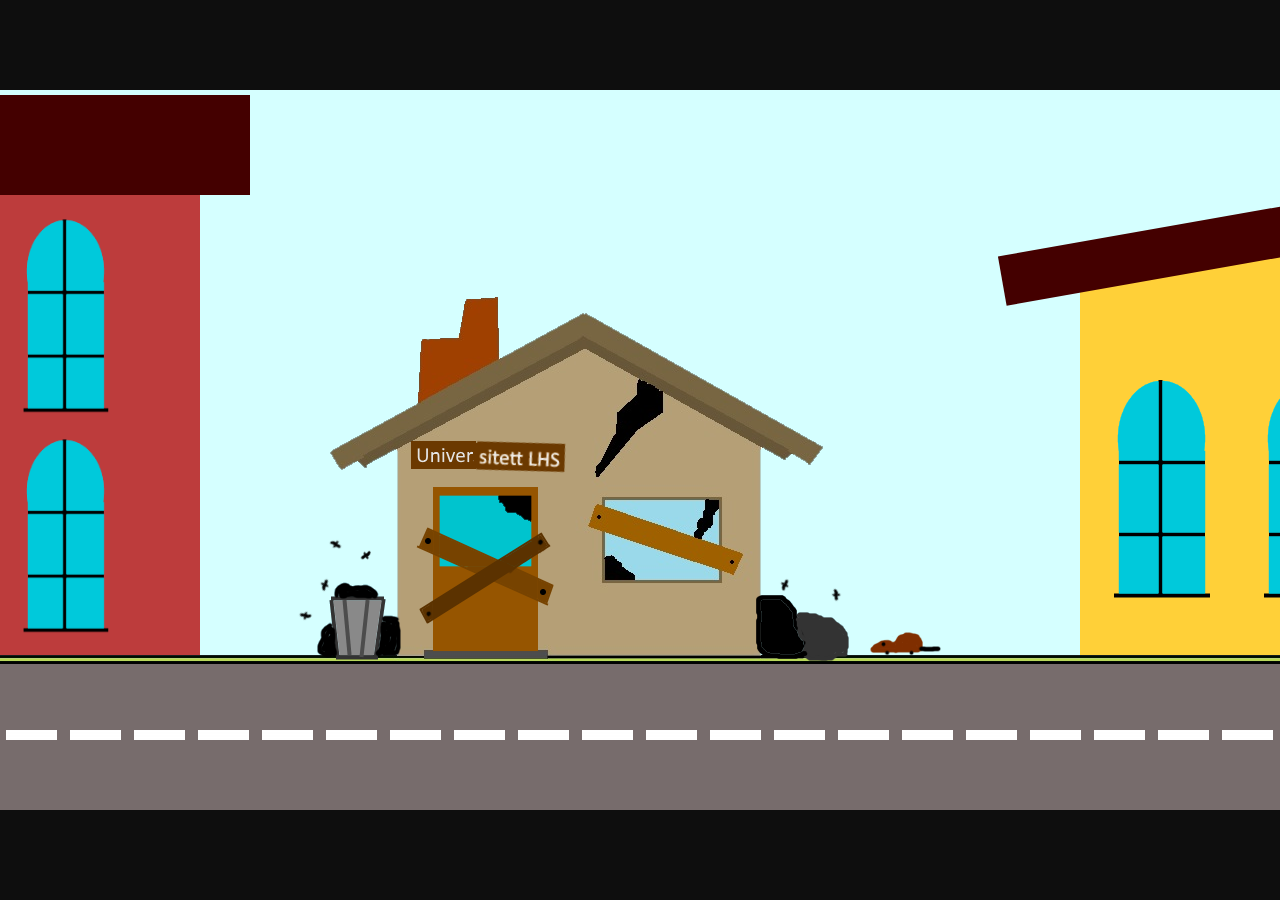
<file: index.html>
<!DOCTYPE html>
<html lang="no">
    <head>
        <title>LHS Universitet Entree</title>
        <meta charset="utf-8">
        <link rel="stylesheet" type="text/css" href="public/stylesheet/felles.css">
        <link rel="stylesheet" type="text/css" href="public/stylesheet/index.css">
    </head>
    <body>
        <main id="mainContainer">
            
            <!-- Container for huset til Jonny -->
            <div>
                <img id="houseJonny" src="public/images/Index/HusJonny.png" alt="houseJonny">
                <img id="signLeft" src="public/images/Index/skylt1.png" alt="signLeft">
                <img id="signRight" src="public/images/Index/skylt2.png" alt="signRight">

                <!-- Animerade divs från murpipen till Jonnys hus -->
                <div class="smokeHouseJonny">
                    <div id="smokeHouseJonny_1"></div>
                    <div id="smokeHouseJonny_2"></div>
                    <div id="smokeHouseJonny_3"></div>
                    <div id="smokeHouseJonny_4"></div>
                    <div id="smokeHouseJonny_5"></div>
                </div>
                
                <!-- Link till neste side: Charter -->
                <a href="Charter.html">
                    <img id="doorJonny" src="public/images/Index/Door.png" alt="doorJonny">
                </a>
                
                <!-- Animerade bilder runt Jonnys hus-->
                <img id="trashSmell_1" src="public/images/Index/smoke.svg" alt="trash smell1">
                <img id="trashSmell_2" src="public/images/Index/smoke.svg" alt="trash smell2">
                <img id="trashSmell_3" src="public/images/Index/smoke.svg" alt="trash smell3">
                <img id="fly_1" src="public/images/Index/Fluga.png" alt="fly1">
                <img id="fly_2" src="public/images/Index/Fluga.png" alt="fly2">
                <img id="fly_3" src="public/images/Index/Fluga.png" alt="fly3">
                <img id="fly_4" src="public/images/Index/Fluga.png" alt="fly4">
                <img id="fly_5" src="public/images/Index/Fluga.png" alt="fly5">
                <img id="fly_6" src="public/images/Index/Fluga.png" alt="fly6">
                <img id="rat_1" src="public/images/Index/Rat.png" alt="rat1">
                <img class="rat2and3" id="rat_2" src="public/images/Index/Rat.png" alt="rat2">
                <img class="rat2and3" id="rat_3" src="public/images/Index/Rat.png" alt="rat3">
            </div>

            <!-- Venster hus i scenen -->
            <div id="houseLeft">
                <div id="houseLeftRoof"></div>
                <img id="houseLeftWindow_1" src="public/images/Index/Fonster.png" alt="windowLeft">
                <img id="houseLeftWindow_2" src="public/images/Index/Fonster.png" alt="windowLeft">
            </div>

            <!-- Høyre hus i scenen -->
            <div id="houseRight">
                <div id="houseRightRoof"></div>
                <img id="houseRightWindow_1" src="public/images/Index/Fonster.png" alt="windowRight1">
                <img id="houseRightWindow_2" src="public/images/Index/Fonster.png" alt="windowRight2">
            </div>
            
            <!-- Vegen i bunn av scenen -->
            <div id="road">
                <div id="roadLine"></div>
            </div>

            <!-- Politi bil container -->
            <div id="copCarContainer">
                    <img id="copCar" src="public/images/Index/PolitiBil.png" alt="copCar">
                    <img id="copCarWheelLeft" src="public/images/Index/PolitiBilHjul.png" alt="wheelLeft">
                    <img id="copCarWheelRight" src="public/images/Index/PolitiBilHjul.png" alt="wheelRight">
            </div>
            
            <!-- Label for snakkebobble till Jonny -->
            <label for="speechBubbleInput_1">
                <!-- Bilde av Jonny -->
                <img id="jonny" src="public/images/jonny/jonny.png" alt="jonny">
            </label>
        
            <!-- Snakkebobble till Jonny -->
            <section id="speechBubbleContainer_1">
                <input id="speechBubbleInput_1" name="sectionContainer" type="radio" />
                <section id="speechBubble_1" class="speechBubble bottomLeft hiddenSection">
    
                    <!-- boble 1 -->
                    <input id="bubbleTextInput_11" name="bubbleText_1" type="radio" checked>
                    <section id="bubbleText_11" class="bubbleText">
                        <div>Hei! Mitt navn er Jonny og jeg er rektor på Livets harde skole.</div>
                        <label for="bubbleTextInput_12" class="nextBubble"> >>> </label>
                    </section>
    
                    <!-- boble 2 -->
                    <input id="bubbleTextInput_12" name="bubbleText_1" type="radio">
                    <section id="bubbleText_12" class="bubbleText">
                        <div>Hele min kompetanse stammer fra egne erfaringer og magefølelse.</div>
                        <label for="bubbleTextInput_13" class="nextBubble"> >>> </label>
                    </section>
    
                    <!-- boble 3 -->
                    <input id="bubbleTextInput_13" name="bubbleText_1" type="radio">
                    <section id="bubbleText_13" class="bubbleText">
                        <div>I dag skal jeg guide deg gjennom Livets harde skole.</div>
                        <div>Denne utdanningen er den viktigste du kan ha i livet!</div>
                        <label for="bubbleTextInput_14" class="nextBubble"> >>> </label>
                    </section>
    
                    <!-- boble 4 -->
                    <input id="bubbleTextInput_14" name="bubbleText_1" type="radio">
                    <section id="bubbleText_14" class="bubbleText">
                        <div>Klikk på døra for å starte!</div>
                    </section>
                </section>
            </section>
        </main>
    </body>
</html>
</file>
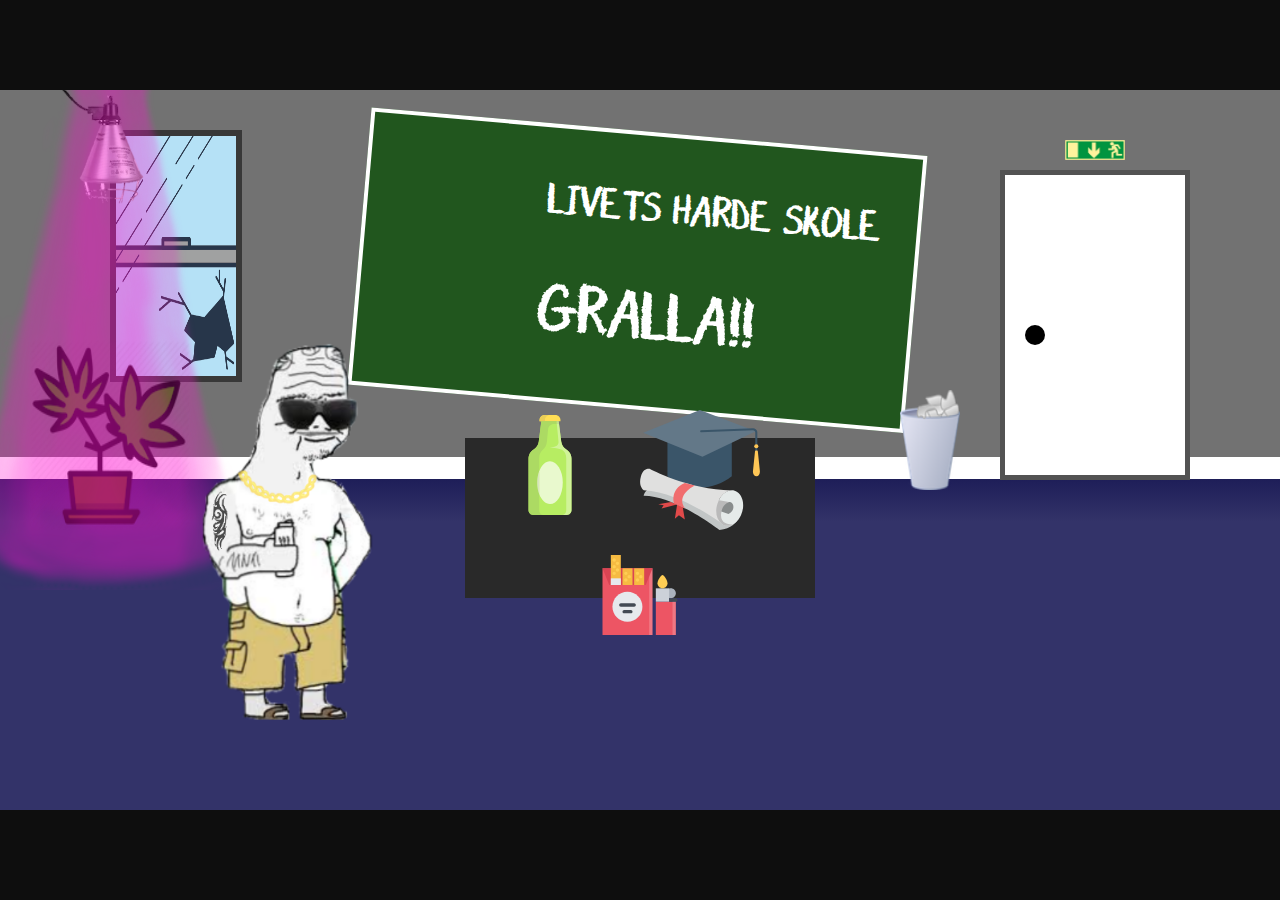
<file: avsluttning.html>
<!DOCTYPE html>
<html lang="no">

<head>
    <title>Avslutningssermoni</title>
    <meta charset="utf-8">

    <!--Linker til noen felles stylesheets vi har-->
    <link rel="stylesheet" type="text/css" href="public/stylesheet/felles.css">
    <link rel="stylesheet" type="text/css" href="public/stylesheet/klasserom.css">
    <link rel="stylesheet" type="text/css" href="public/stylesheet/avslutning.css">
</head>

<body>
    <!-- Hovedkontainer for Avsluttning -->
    <main id="mainContainer">

        <!-- Lampe lys -->
        <div id="weedLight">
            <img id="weedLightImg" src="public/images/avslutning/weedLight.png" alt="weed-light" />
        </div>

        <!-- Tavle -->
        <section id="blackboard">
            <div id="blackboardText">
                <h1>LIVETS HARDE SKOLE</h1>
                <h1 id="grattis">GRALLA!!</h1>
            </div>
        </section>

        <!-- Pult -->
        <section id="desk"></section>

        <!--Dør videre til neste side-->
        <a href="credits.html">
            <div id="doorContainer">
                <div id="door">
                    <div id="doorknob"></div>
                </div>
            </div>
        </a>

        <!-- Bildefiler -->
        <img id="jonny" src="public/images/jonny/jonny.png" alt="Jonny">
        <img id="beer" src="public/images/avslutning/beer.svg" alt="beer">
        <img id="diploma" src="public/images/avslutning/graduation.svg" alt="diploma">
        <img id="cigarette" src="public/images/avslutning/cigarette.svg" alt="cigarette">

        <!-- Animerte Mus -->
        <img id="mouse1" class="mouse" src="public/images/avslutning/mouse.svg" alt="mouse1">
        <img id="mouse2" class="mouse" src="public/images/avslutning/mouse.svg" alt="mouse2">

        <!-- Animerte Stjerner -->
        <img id="star_1" src="public/images/avslutning/Star.png" alt="star1">
        <img id="star_2" src="public/images/avslutning/Star.png" alt="star2">
        <img id="star_3" src="public/images/avslutning/Star.png" alt="star3">
        <img id="star_4" src="public/images/avslutning/Star.png" alt="star4">

        <img id="exit" src="public/images/felles/exit.jpg" alt="exit">
        <img id="window" src="public/images/avslutning/window.png" alt="window">
        <img id="garbage" src="public/images/avslutning/garbage.png" alt="garbage">
        <img id="plant" src="public/images/avslutning/plant.png" alt="plant">
        <img id="lamp" src="public/images/avslutning/lampe.png" alt="lamp">


        <!--Snakkeboblen-->
        <section id="speechBubble_1" class="bottomLeft">
            Gratulerer med bestått eksamen på Livets harde skole!
            <br>
            Kos deg med denne flotte starter-packen.
            <br>
            <br>
            Nå får du komme deg ut i samfunnet og gjøre litt nytte for deg
            <br>
            ved å påpeke hvor dumme og naive alle andre er!
        </section>
    </main>
</body>

</html>
</file>
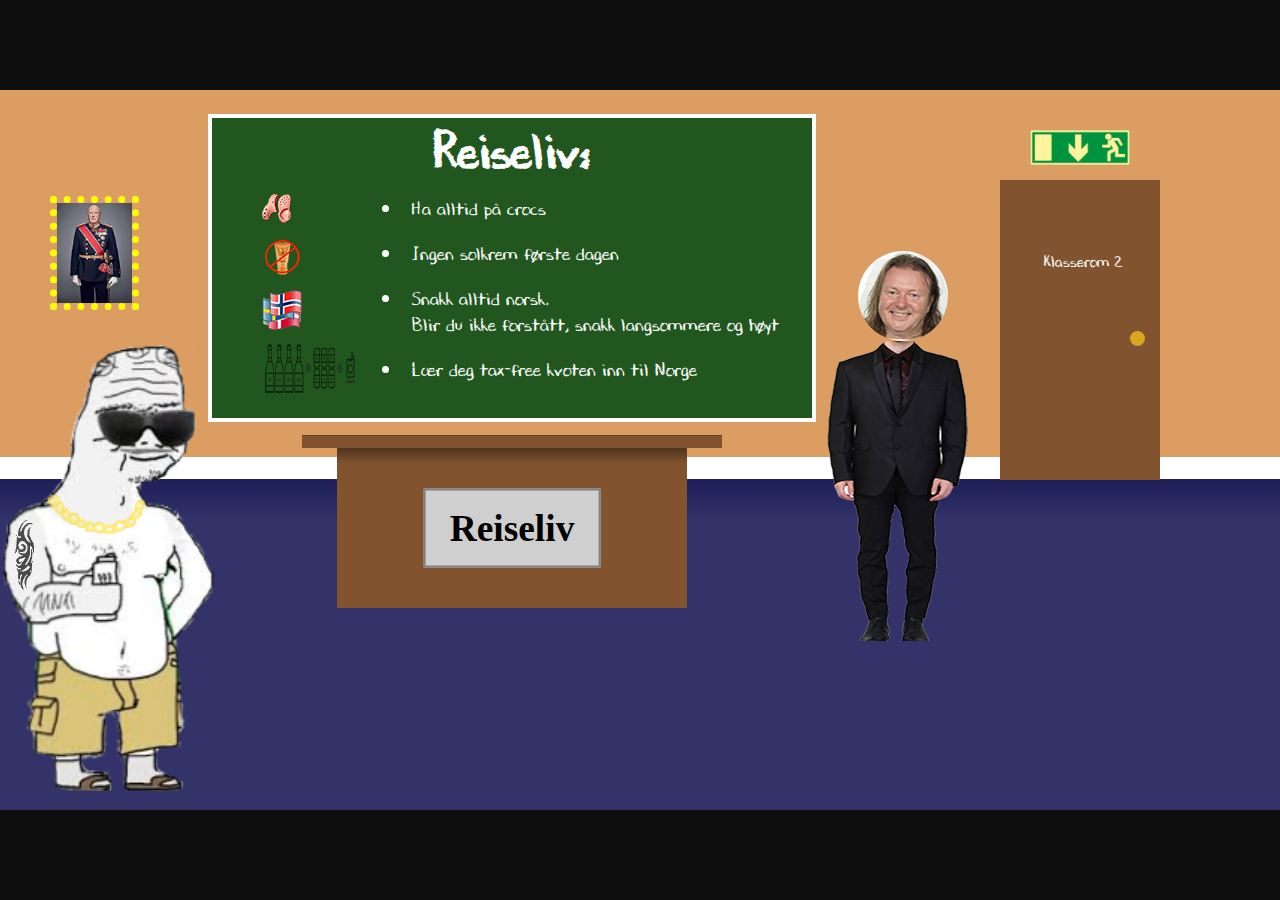
<file: charter.html>
<!DOCTYPE html>
<html lang="no">

<head>
    <title>Lynkurs i charter</title>
    <meta charset="utf-8">
    <link rel="stylesheet" type="text/css" href="public/stylesheet/felles.css">
    <link rel="stylesheet" type="text/css" href="public/stylesheet/klasserom.css">
    <link rel="stylesheet" type="text/css" href="public/stylesheet/charter.css">
</head>

<body>
    <!-- Hovedkontainer for klasserom -->
    <main id="mainContainer">

        <!-- Label for snakkebobble till Jonny -->
        <label for="speechBubble_1Input">
            <!-- Bilde av Jonny -->
            <img id="jonny" src="public/images/jonny/jonny.png" alt="jonny">
        </label>

        <!-- Snakkebobble till Jonny -->
        <input id="speechBubble_1Input" type="radio">
        <div id="speechBubble_1" class="speechBubble topLeft">
            <div>
                I dette faget gir vi deg et lynkurs i charter.<br>
                Vi har vært så heldig å få Svein Østvik som foreleser
            </div>
        </div>

        <!-- Svein -->
        <img id="svein" src="public/images/charter/sveinface.png" alt="svein">
        <img id="bodySvein" src="public/images/charter/sveinbody.png" alt="body-svein">

        <!-- Rotte -->
        <img id="rat_1" src="public/images/Index/Rat.png" alt="rat">

        <!-- Utgangs skilt -->
        <img id="exit" src="public/images/felles/exit.jpg" alt="exit">

        <!-- Hans Majones Kongen -->
        <div id="kongHaraldContainer">
            <img id="kongHaraldImage" src="public/images/charter/kongharald.jpg" alt="kong-harald">
        </div>

        <!--Lydfil som spiller "kongen av mallorca"-->
        <audio src="public/audio/hereYouGoPernille.mp3" autoplay loop></audio>

        <!--Dør til neste side-->
        <a id="doorContainer" href="facebook.html"><span id="doorText">Klasserom 2</span></a>
        <div id="door"></div>
        <div id="handle"></div>

        <!--Overskrift på tavlen -->
        <section id="blackboard">
            <h3 id="blackboardTitle">Reiseliv: </h3>
            <div id="pictureOnBlackboard">
                <section>

                    <!--Bilder på tavlen -->
                    <div>
                        <img id="crocs" src="public/images/charter/crocs.png" alt="crocs">
                    </div>

                    <div>
                        <img id="sunscreen" src="public/images/charter/sunscreen.png" alt="sunscreen">
                    </div>

                    <div>
                        <img id="flag" src="public/images/charter/flag.png" alt="flag">
                    </div>

                    <div>
                        <img id="taxfree" src="public/images/charter/kvote.png" alt="taxfree">
                    </div>
                </section>

                <!--tekst på tavlen  -->
                <section id="textOnBlackboard">
                    <ul>
                        <li>Ha alltid på crocs</li>
                        <li>Ingen solkrem første dagen</li>
                        <li>Snakk alltid norsk. <br>Blir du ikke forstått, snakk langsommere og høyt</li>
                        <li>Lær deg tax-free kvoten inn til Norge</li>
                    </ul>
                </section>
            </div>
        </section>

        <!-- pult -->
        <section id="desk">
            <span id="deskTableTop"></span>

            <div id="deskSign">
                <h3>Reiseliv</h3>
            </div>
        </section>
    </main>
</body>

</html>
</file>
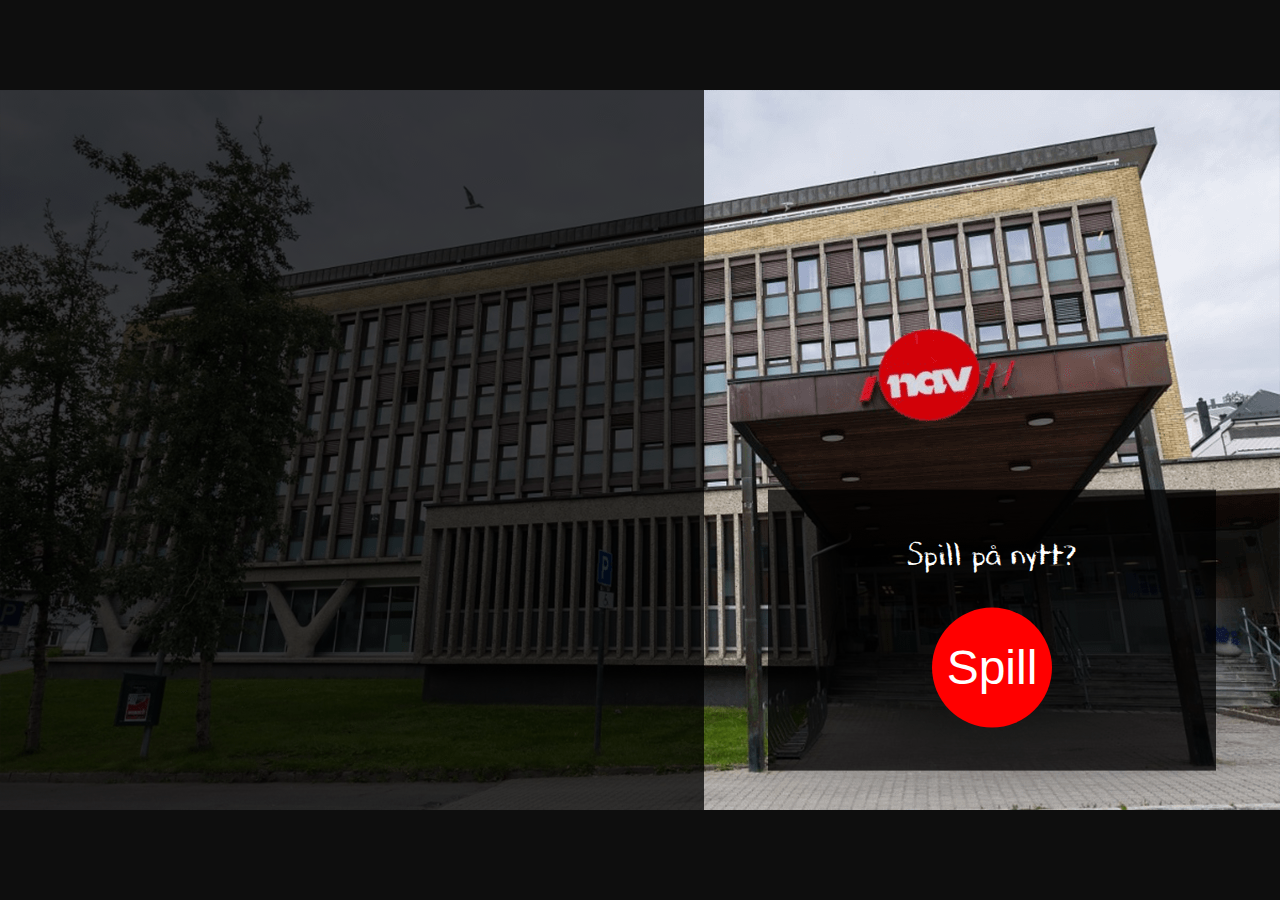
<file: credits.html>
<!DOCTYPE html>
<html lang="no">

<head>
    <title>Credits</title>
    <meta charset="utf-8">
    <link rel="stylesheet" type="text/css" href="public/stylesheet/felles.css">
    <link rel="stylesheet" type="text/css" href="public/stylesheet/credits.css">
</head>

<body>
    <!-- End credits music loop -->
    <audio src="public/audio/endCreditLoop.mp3" autoplay loop></audio>

    <!-- Hovedkontainer -->
    <main id="mainContainer">
        <!-- Spill meny -->
        <section id="creditMenuContainer" class="container">
            <section id="menuSection">
                <div id="menuTitle">Spill på nytt?</div>
                <div id="menuButton">
                    <a id="menuButtonText" href="index.html">Spill</a>
                </div>
            </section>
        </section>

        <!-- Kredit kontainer -->
        <section id="creditsContainer" class="container">
            <section id="creditsTextScroll">

                <!-- Livets Harde Skole -->
                <section class="creditSection">
                    <div class="creditTitle">Livets Harde Skole</div>
                    <section class="creditList">
                    </section>
                </section>

                <!-- Takk -->
                <section class="creditSection">
                    <div class="creditTitle">Takk</div>
                    <section class="creditList">
                        <div>
                            Takk til alle i gruppe <h3>"Dream Team 25"</h3> som var med å jobbe på dette intensivt i to hele uker!
                        </div>
                    </section>
                </section>

                <!-- Utviklere -->
                <section class="creditSection">
                    <div class="creditTitle">Utviklere</div>
                    <section class="creditList">
                        <div>Ane Wardeberg</div>
                        <div>Fredrik Skogstad</div>
                        <div>Jesper Bergdahl</div>
                        <div>Markus Holen</div>
                        <div>Mats Daniel Larsen</div>
                        <div>Mia Fossum</div>
                        <div>Pernille Ofte</div>
                    </section>
                </section>

                <!-- LHS Universitet Entree -->
                <section class="creditSection">
                    <div class="creditTitle">LHS Universitet Entree</div>
                    <section class="creditList">
                        <div>Jesper Bergdahl</div>
                    </section>
                </section>

                <!-- Lynkurs I Charter -->
                <section class="creditSection">
                    <div class="creditTitle">Lynkurs I Charter</div>
                    <section class="creditList">
                        <div>Pernille Ofte</div>
                    </section>
                </section>

                <!-- Facebook og Nettvett -->
                <section class="creditSection">
                    <div class="creditTitle">Facebook og Nettvett</div>
                    <section class="creditList">
                        <div>Ane Wardeberg</div>
                    </section>
                </section>

                <!-- Klima Endringer -->
                <section class="creditSection">
                    <div class="creditTitle">Klima Endringer</div>
                    <section class="creditList">
                        <div>Markus Holen</div>
                    </section>
                </section>

                <!-- Flat Jord -->
                <section class="creditSection">
                    <div class="creditTitle">Flat Jord</div>
                    <section class="creditList">
                        <div>Fredrik Skogstad</div>
                    </section>
                </section>

                <!-- LHS Eksamen -->
                <section class="creditSection">
                    <div class="creditTitle">LHS Eksamen</div>
                    <section class="creditList">
                        <div>Mats Daniel Larsen</div>
                    </section>
                </section>

                <!-- Avslutningssermoni -->
                <section class="creditSection">
                    <div class="creditTitle">Avslutningssermoni</div>
                    <section class="creditList">
                        <div>Mia Fossum</div>
                    </section>
                </section>

                <!-- End Creadits -->
                <section class="creditSection">
                    <div class="creditTitle">End Credits</div>
                    <section class="creditList">
                        <div>Mats Daniel Larsen</div>
                    </section>
                </section>

                <!-- Jonny -->
                <section class="creditSection">
                    <div class="creditTitle">Takk Til Jonny</div>
                    <section class="creditList">
                        <img class="creditImage" src="public/images/jonny/jonny.png" alt="jonny" />
                        <div>Rektor ved LHS</div>
                    </section>
                </section>

                <!-- Høyskloen Kristiania -->
                <section class="creditSection">
                    <div class="creditTitle">
                        <img class="creditImage" src="public/images/credits/HK.png" alt="hk" />
                    </div>
                    <section class="creditList">
                        <div>
                            "Denne hjemmeeksamen er gjennomført som en del av utdannelsen ved Høyskolen Kristiania.
                            Høyskolen Kristiania er ikke ansvarlig for oppgavens metoder, resultater, konklusjoner eller
                            anbefalinger."
                        </div>
                    </section>
                </section>

                <!-- Eksamens Oppgave PRO103-->
                <section class="creditSection">
                    <section class="creditList">
                        <div>PRO103</div>
                        <div>Kreativt web-prosjekt</div>
                        <div>Prosjektoppgave, gruppe 25</div>
                        <div>Høyskolen Kristiania</div>
                    </section>
                    <div class="creditTitle">HØST 2019</div>
                </section>
            </section>
        </section>
    </main>
</body>

</html>
</file>
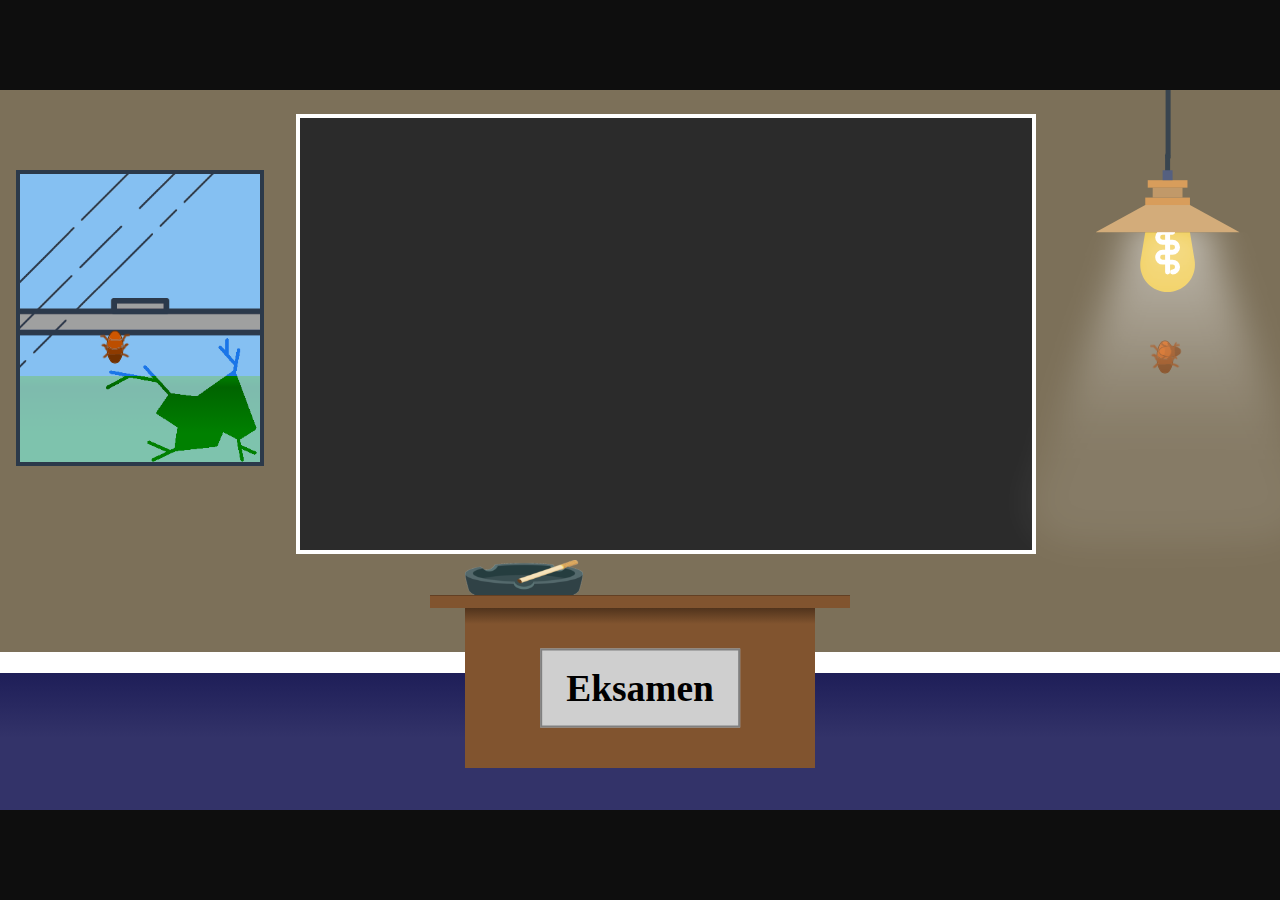
<file: eksamen.html>
<!DOCTYPE html>
<html lang="no">

<head>
    <title>LHS Eksamen</title>
    <meta charset="utf-8">
    <link rel="stylesheet" type="text/css" href="public/stylesheet/felles.css">
    <link rel="stylesheet" type="text/css" href="public/stylesheet/klasserom.css">
    <link rel="stylesheet" type="text/css" href="public/stylesheet/eksamen.css">
</head>

<body>
    <!-- Hovedkontainer for eksamens klasserom -->
    <main id="mainContainer">

        <!-- Tavle Container -->
        <section id="blackboard">

            <!-- Tavle under eksamen -->
            <input id="examBlackboardInput_1" name="sectionContainer" type="radio" />
            <section id="examBlackboard_1" class="hiddenSection">
                <!-- Eksamen start skjerm -->
                <input id="examStartInput" name="examSlide" type="radio" checked />
                <section id="examStart" class="hiddenSection">
                    <label id="examStartLabel" for="examTaskInputCharter">
                        Klikk for å starte LHS Eksamen
                    </label>

                    <div class="nextTaskLabel">
                        <img class="nextTaskSponge" src="public/images/eksamen/sponge.svg" alt="sponge" />
                    </div>
                </section>

                <!-- Eksamens oppgave CHARTER -->
                <input id="examTaskInputCharter" name="examSlide" type="radio" />
                <section id="examTaskCharter" class="hiddenSection">

                    <!-- Oppgave tekst -->
                    <div class="questionText">
                        Hvordan skal man oppføre seg på en kulturell reise til syden?
                    </div>

                    <section id="questionAnswersContainerCharter">
                        <!-- Svar alternativ 1 -->
                        <input id="questionAnswerInputCharter_1" type="radio" />
                        <label id="questionAnswerLabelCharter_1" class="questionAnswerText" for="questionAnswerInputCharter_1">
                            Man skal alltid ha på crocs, og glemme solkrem den første dagen.
                        </label>

                        <!-- Svar alternativ 2 -->
                        <input id="questionAnswerInputCharter_2" type="radio" />
                        <label id="questionAnswerLabelCharter_2" class="questionAnswerText" for="questionAnswerInputCharter_2">
                            Dersom man trenger øl, knipser man etter kelneren og sier “Una servesa por favor” uansett hvor man
                            er.
                        </label>

                        <!-- Svar alternativ 3 -->
                        <input id="questionAnswerInputCharter_3" type="radio" />
                        <label id="questionAnswerLabelCharter_3" class="questionAnswerText" for="questionAnswerInputCharter_3">
                            Snakker høyt og sakte på norsk, slik at de utenlandkse forstår deg.
                        </label>

                        <!-- Svar alternativ 4 -->
                        <input id="questionAnswerInputCharter_4" type="radio" />
                        <label id="questionAnswerLabelCharter_4" class="questionAnswerText" for="questionAnswerInputCharter_4">
                            Syden er ikke et land, men en felles betegnese for “sørlige land” nære middelhavs området.
                        </label>

                        <!-- Neste oppgave knapp -->
                        <label for="examTaskInputFacebook" class="nextTaskLabel hover">
                            <img class="nextTaskSponge" src="public/images/eksamen/sponge.svg" alt="sponge" />
                            <span class="nextTaskText">
                                Neste Oppgave
                            </span>
                        </label>
                    </section>
                </section>

                <!-- Eksamens oppgave FACEBOOK -->
                <input id="examTaskInputFacebook" name="examSlide" type="radio" />
                <section id="examTaskFacebook" class="hiddenSection">

                    <!-- Oppgave tekst -->
                    <div class="questionTextContainer">
                        <span class="questionText">
                            Skikk og bruk i kommentarfeltet på nett: hvilke av disse utsagnene er riktig?
                        </span>
                    </div>

                    <section id="examTaskAnswersFacebook">
                        <!-- Svar alternativ 1 -->
                        <input id="questionAnswerInputFacebook_2" type="radio" />
                        <label id="questionAnswerLabelFacebook_2" class="questionAnswerText" for="questionAnswerInputFacebook_2">
                            Man kan vinne diskusjoner ved å rette på motpartnerens grammatikk. Dine egne gramatikkfeil er
                            irrelevant
                        </label>

                        <!-- Svar alternativ 2 -->
                        <input id="questionAnswerInputFacebook_4" type="radio" />
                        <label id="questionAnswerLabelFacebook_4" class="questionAnswerText" for="questionAnswerInputFacebook_4">
                            Man skal avstå fra sjikane, personangrep, overdreven bruk av ufint språk, brudd på norsk lov
                            (eller oppfordringer til det), samt usaklige avsporinger fra temaet presentert i innlegget.
                        </label>

                        <!-- Svar alternativ 3 -->
                        <input id="questionAnswerInputFacebook_3" type="radio" />
                        <label id="questionAnswerLabelFacebook_3" class="questionAnswerText" for="questionAnswerInputFacebook_3">
                            Når motparten viser til falske vitenskapelige forskningspapirer og fake news, skal man svare med
                            personangrep som “Din dumme ku”, “Du forstår ikke en dritt” og “Den som ser deg passere i et gangfelt eller lignende må ikke tråkke på bremsen, men på gassen”
                        </label>

                        <!-- Svar alternativ 4 -->
                        <input id="questionAnswerInputFacebook_1" type="radio" />
                        <label id="questionAnswerLabelFacebook_1" class="questionAnswerText" for="questionAnswerInputFacebook_1">
                            For å komme best ut av en diskusjon på nett, skal du IKKE lese saken før du kommenter
                        </label>

                        <!-- Neste oppgave knapp -->
                        <label for="examTaskInputKlima" class="nextTaskLabel hover">
                            <img class="nextTaskSponge" src="public/images/eksamen/sponge.svg" alt="sponge" />
                            <span class="nextTaskText">
                                Neste Oppgave
                            </span>
                        </label>
                    </section>
                </section>

                <!-- Eksamens oppgave KLIMA -->
                <input id="examTaskInputKlima" name="examSlide" type="radio" />
                <section id="examTaskKlima" class="hiddenSection">

                    <!-- Oppgave tekst -->
                    <div class="questionText">
                        Hvilke agendaer står bak klimakrisen?
                    </div>

                    <section id="questionAnswersContainerKlima">
                        <!-- Svar alternativ 1 -->
                        <input id="questionAnswerInputKlima_2" type="radio" />
                        <label id="questionAnswerLabelKlima_2" class="questionAnswerText" for="questionAnswerInputKlima_2">
                            Så de i eliten kan ta jobbene våres
                        </label>

                        <!-- Svar alternativ 2 -->
                        <input id="questionAnswerInputKlima_4" type="radio" />
                        <label id="questionAnswerLabelKlima_4" class="questionAnswerText" for="questionAnswerInputKlima_4">
                            Klimakrisen er basert på vitenskaplige observasjoner over flere titals år,
                            som vi bør ta til etteretning og endre våre levemåter etter
                        </label>

                        <!-- Svar alternativ 3 -->
                        <input id="questionAnswerInputKlima_1" type="radio" />
                        <label id="questionAnswerLabelKlima_1" class="questionAnswerText" for="questionAnswerInputKlima_1">
                            FN som betaler forskere til å skrive en fake rapport
                        </label>

                        <!-- Svar alternativ 3 -->
                        <input id="questionAnswerInputKlima_3" type="radio" />
                        <label id="questionAnswerLabelKlima_3" class="questionAnswerText" for="questionAnswerInputKlima_3">
                            Klimakrisen er en konspirasjonsteori laget av Illuminati
                        </label>

                        <!-- Neste oppgave knapp -->
                        <label for="examTaskInputFlat" class="nextTaskLabel hover">
                            <img class="nextTaskSponge" src="public/images/eksamen/sponge.svg" alt="sponge" />
                            <span class="nextTaskText">
                                Neste Oppgave
                            </span>
                        </label>
                    </section>
                </section>

                <!-- Eksamens oppgave FLAT -->
                <input id="examTaskInputFlat" name="examSlide" type="radio" />
                <section id="examTaskFlat" class="hiddenSection">

                    <!-- Oppgave tekst -->
                    <div class="questionText">
                        Hvilken form har jorda egentlig?
                    </div>

                    <section id="questionAnswersContainerFlat">
                        <!-- Svar alternativ 1 -->
                        <input id="questionAnswerInputFlat_4" type="radio" />
                        <label id="questionAnswerLabelFlat_4" class="questionAnswerText" for="questionAnswerInputFlat_4">
                            Jorda er rund, som bevist av bilder fra sattelitter og astronauter på månen.
                        </label>

                        <!-- Svar alternativ 2 -->
                        <input id="questionAnswerInputFlat_1" type="radio" />
                        <label id="questionAnswerLabelFlat_1" class="questionAnswerText" for="questionAnswerInputFlat_1">
                            Jorda består av en kuppel, som holdes opp av elefanter på ryggen av en hav-skillpadde som svømmer
                            gjennom universet.
                        </label>

                        <!-- Svar alternativ 3 -->
                        <input id="questionAnswerInputFlat_2" type="radio" />
                        <label id="questionAnswerLabelFlat_2" class="questionAnswerText" for="questionAnswerInputFlat_2">
                            Jorda er faktisk flat, spørr Grekerne!
                        </label>

                        <!-- Svar alternativ 4 -->
                        <input id="questionAnswerInputFlat_3" type="radio" />
                        <label id="questionAnswerLabelFlat_3" class="questionAnswerText" for="questionAnswerInputFlat_3">
                            Myndighetene stopper oss fra å reise til såkalte “Antarktika”, for å forhindre oss fra å spre
                            sannheten.
                        </label>

                        <!-- Fullfør oppgave knapp -->
                        <label for="examBlackboardInput_2" class="nextTaskLabel hover">
                            <img class="nextTaskSponge" src="public/images/eksamen/sponge.svg" alt="sponge" />
                            <span class="nextTaskText">
                                Fullfør Eksamen
                            </span>
                        </label>
                    </section>
                </section>
            </section>

            <!-- Tavel etter eksamen -->
            <input id="examBlackboardInput_2" type="radio" />
            <section id="examBlackboard_2" class="hiddenSection">
                <!-- Tavle overlay som visker ut tavlen -->
                <div id="blackboardCover">
                    <div id="blackboardCoverBlock"></div>
                </div>
                
                <!-- Svamp som visker ut tavlen -->
                <img id="spongeEraser" class="sponge" src="public/images/eksamen/sponge.svg" alt="sponge" />

                <!-- Etter eksamen snakkeboble kontainer -->
                <section id="speechBubbleContainer_2">
                    <section id="speechBubble_2" class="speechBubble bottomLeft">
                        
                        <!-- boble 1 -->
                        <input id="bubbleTextInput_21" name="bubbleText_2" type="radio" checked>
                        <section id="bubbleText_21" class="bubbleText">
                            <div>Da er tiden ute!</div>
                            <label for="bubbleTextInput_22" class="nextBubble"> >>> </label>
                        </section>
        
                        <!-- boble 2 -->
                        <input id="bubbleTextInput_22" name="bubbleText_2" type="radio">
                        <section id="bubbleText_22" class="bubbleText">
                            <div>Da gjennstår det bare avsluttnigns sermonien.</div>
                            <label for="bubbleTextInput_23" class="nextBubble"> >>> </label>
                        </section>
                        
                        <!-- boble 3 -->
                        <input id="bubbleTextInput_23" name="bubbleText_2" type="radio">
                        <section id="bubbleText_23" class="bubbleText">
                            <div>Følg meg!</div>
                            <a class="nextBubble" href="avsluttning.html"> >>> </a>
                        </section>
                    </section>
                </section>
            </section>
        </section>

        <!-- Askebeger og røyk-->
        <section id="desk">
            <section id="ashtrayContainer">
                <img id="smoke_1" class="smoke" src="public/images/eksamen/smoke.svg" alt="smoke" />
                <img id="smoke_2" class="smoke" src="public/images/eksamen/smoke.svg" alt="smoke" />
                <img id="ashtray" src="public/images/eksamen/ashtray.png" alt="ashtray" />
            </section>

            <!-- bord flate -->
            <span id="deskTableTop"></span>
            
            <!-- bord skilt -->
            <div id="deskSign">
                <h3>Eksamen</h3>
            </div>
        </section>

        <!-- Lampe -->
        <section id="lampContainer">
            <div id="lampItem">
                <img id="lampImage" src="public/images/eksamen/lamp.svg" alt="lamp" />
                <img id="lampGlow" src="public/images/eksamen/lampGlow.png" alt="glow" />
            </div>
        </section>

        <!-- kakkerlak på veggen -->
        <section id="roachesContainer">
            <img id="roach_1" src="public/images/eksamen/cockroach.png" alt="roach1">
            <img id="roach_2" src="public/images/eksamen/cockroach.png" alt="roach2">
            <img id="roach_3" src="public/images/eksamen/cockroach.png" alt="roach3">
        </section>

        <!-- Rakket ulykke i bakgrunden-->
        <section id="rocketContainer">
            <img id="windowImage" src="public/images/eksamen/window.png" alt="window" />
            <img id="rocketImage" src="public/images/flat/spaceship-svgrepo-com.svg" alt="rocket" />

            <!-- Politi bil container -->
            <section id="copCarContainer">
                <img id="copCar" src="public/images/Index/PolitiBil.png" alt="copCar">
                <img id="copCarWheelLeft" src="public/images/Index/PolitiBilHjul.png" alt="wheelLeft">
                <img id="copCarWheelRight" src="public/images/Index/PolitiBilHjul.png" alt="wheelRight">
            </section>
            
            <!-- rakket røyk -->
            <section id="spaceshipSmokeContainer">
                <div id="spaceshipSmoke_1"></div>
                <div id="spaceshipSmoke_2"></div>
                <div id="spaceshipSmoke_3"></div>
                <div id="spaceshipSmoke_4"></div>
                <div id="spaceshipSmoke_5"></div>
                <div id="spaceshipSmoke_6"></div>
            </section>
        </section>

        <!-- Jonny!!! -->
        <section id="jonnyContainer">
            <img id="jonnyImage" src="public/images/jonny/jonny_shadow.png" alt="jonny" />
        </section>
        
        <!-- Før eksamen snakkebobler container -->
        <section id="speechBubbleContainer_1">
            <input id="speechBubbleInput_1" name="sectionContainer" type="radio" checked />
            <section id="speechBubble_1" class="speechBubble bottomLeft hiddenSection">

                <!-- boble 1 -->
                <input id="bubbleTextInput_11" name="bubbleText_1" type="radio" checked>
                <section id="bubbleText_11" class="bubbleText">
                    <div>Så fint å se deg her!</div>
                    <label for="bubbleTextInput_12" class="nextBubble"> >>> </label>
                </section>

                <!-- boble 2 -->
                <input id="bubbleTextInput_12" name="bubbleText_1" type="radio">
                <section id="bubbleText_12" class="bubbleText">
                    <div>Nå som du har gått gjennom kursene her hos LHS, så er det på tide med en eksamen!</div>
                    <label for="bubbleTextInput_13" class="nextBubble"> >>> </label>
                </section>

                <!-- boble 3 -->
                <input id="bubbleTextInput_13" name="bubbleText_1" type="radio">
                <section id="bubbleText_13" class="bubbleText">
                    <div>Velg de riktige svarene og vis hva du har lært.</div>
                    <label for="examBlackboardInput_1" class="nextBubble"> >>> </label>
                </section>
            </section>
        </section>
    </main>
</body>

</html>
</file>
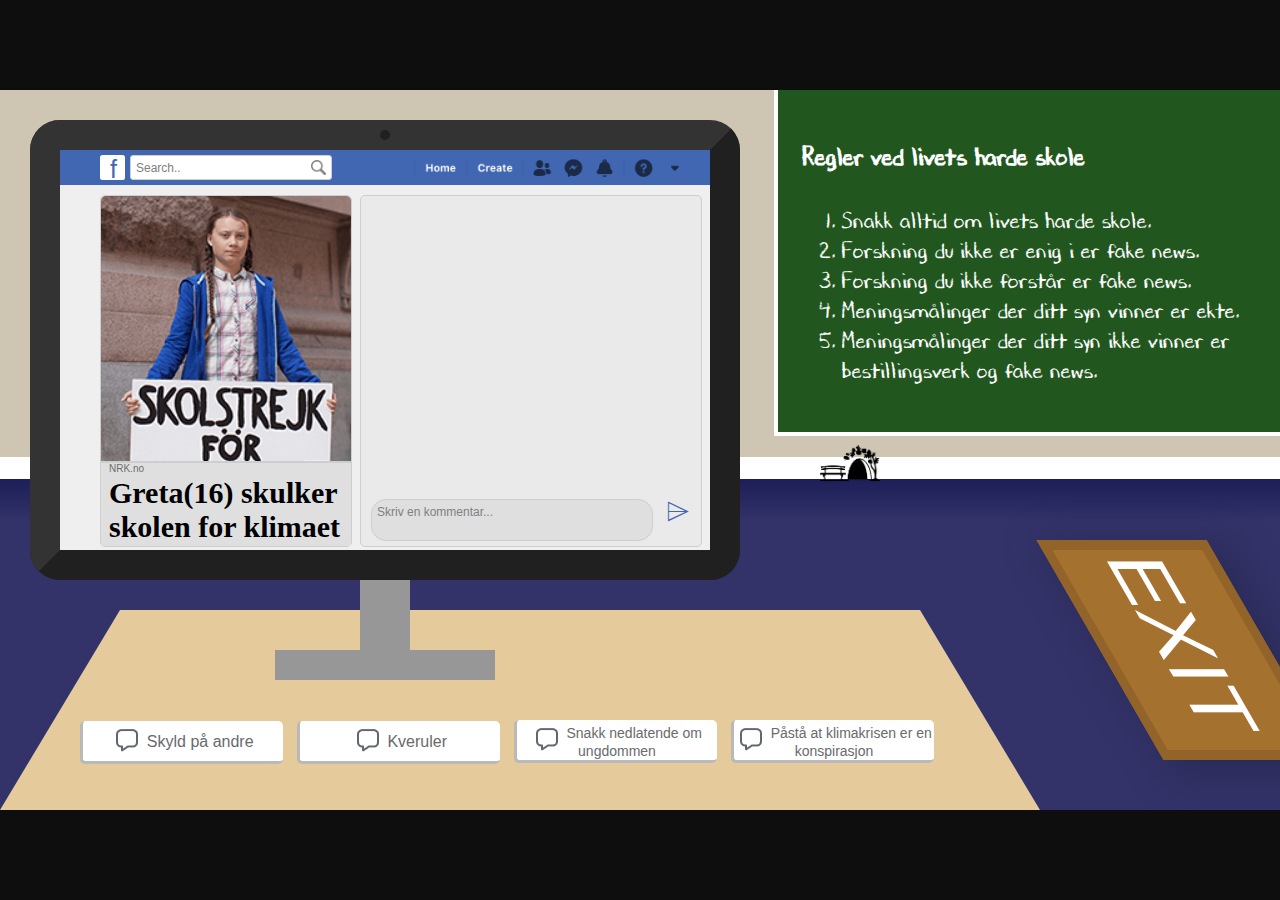
<file: facebook.html>
<!DOCTYPE html>
<html lang="no">

<head>
    <title>Facebook og Nettvett</title>
    <meta charset="utf-8">
    <link href="public/stylesheet/felles.css" rel="stylesheet" type="text/css">
    <link href="public/stylesheet/klasserom.css" rel="stylesheet" type="text/css">
    <link href="public/stylesheet/facebook.css" rel="stylesheet" type="text/css">
</head>

<body>
    <main id="mainContainer">
        <!-- Bakgrund animasjons kontainer -->
        <section id="backgroundWall">
            <!-- Musehull -->
            <img id="mouseHole" src="public/images/facebook/mouseHole.png" alt="Mouse Hole">
            <img id="fbRat" src="public/images/facebook/rat.png" alt="rat">
        </section>

        <!-- Pult -->
        <div id="facebookDesk"></div>

        <!-- Tavle + innhold på tavle -->
        <div id="blackboard">
            <h4>Regler ved livets harde skole</h4>
            <ol>
                <li>Snakk alltid om livets harde skole.</li>
                <li>Forskning du ikke er enig i er fake news.</li>
                <li>Forskning du ikke forstår er fake news.</li>
                <li>Meningsmålinger der ditt syn vinner er ekte.</li>
                <li>Meningsmålinger der ditt syn ikke vinner er <br>bestillingsverk og fake news.</li>
            </ol>
        </div>

        <!-- Dørmatte -->
        <a href="klima.html">
            <div id="doormat">
                <div id="doormatText">EXIT</div>
            </div>
        </a>

        <!-- Jonny -->
        <div id="jonnyAnimationDiv">
            <img id="jonnyImg" src="public/images/jonny/jonny.png" alt="Jonny">
        </div>

        <!-- Snakkeboble -->
        <div id="speechBubble_1" class="speechBubble bottomRight">
            Her kan du lære hvordan du skal oppføre deg i kommentarfeltet på facebook. Klikk på en av knappene for
            å prøve! <br> - Klikk på dørmatta for å gå videre til neste kurs.
        </div>

        <!-- PC -->
        <section id="computer">
            <div id="computerDisplay"></div>
            <div id="computerFoot1"></div>
            <div id="computerFoot2"></div>
            <div id="webcam"></div>
        </section>

        <!-- innhold på PC skjerm -->
        <div id="brokenComputerScreen">
            <img id="loading" src="public/images/facebook/loadingGif.gif" alt="Loading">
        </div>

        <section id="computerScreen">
            <!-- Facebook nav bar -->
            <div id="facebookMenu">
                <div id="facebookLogo">
                    <div id="facebookF">f</div>
                </div>
                <div id="searchBar"> <span id="searchTxt">Search..</span>
                    <img id="searchIcon" src="public/images/facebook/magnifyingGlass.png" alt="Search Icon">
                </div>
                <img id="fbIcons" src="public/images/facebook/fbMenu.png" alt="Facebook Icons">
            </div>

            <div id="gretaArticle">
                <img id="gretaImg" src="public/images/facebook/greta.png" alt="Greta Thunberg">
                <div id="articleLinkTxt">NRK.no</div>
                <h3 id="articleHeading">Greta(16) skulker skolen for klimaet</h3>
            </div>

            <section class="commentSection">
                <div id="newComment">Skriv en kommentar... </div>
                <div class="sendButton">⌲</div>

                <!-- Første facebook seksjon -->
                <input id="button_1" name="fbComment" type="radio" />
                <section id="fbSection_1" class="fbSection">
                    <div class="facebookComment">
                        <h3 class="facebookName">Laila Syversen </h3>
                        Jeg sluttet personlig å kjøpe plastikkposer i matbutikken for flere år siden. Hva med at dere andre også bidrar til å forbedre klimaet?
                        <h3 class="facebookActions">Like · Reply · <span class="commentMinutes">3h</span></h3>
                    </div>
                    <div id="hugoHansenComment" class="facebookComment">
                        <h3 class="facebookName">Hugo Hansen</h3>
                        Norge er aldri verstingen!! Se på hvor mye alle andre land forurenser, så må vi få en del av skylden for at kloden vår forurenses? Patetisk!!
                        <h3 class="facebookActions">Like · Reply · <span class="commentMinutes">48m</span></h3>
                    </div>
                    <div class="jonnyComment">
                        Jeg er svært uenig i alt dette kvinnemennesket sier. Det er slik jeg er, så dere må bare leve med det!
                    </div>
                    <div class="sendButton">⌲</div>
                </section>

                <!-- Andre facebook seksjon -->
                <input id="button_2" name="fbComment" type="radio" />
                <section id="fbSection_2" class="fbSection">
                    <div class="facebookComment">
                        <h3 class="facebookName">Kenneth Jørgensen</h3>
                        Har ikke noe annet å si enn at dette er det dummeste jeg noen gang har hørt. Det finnes ikke noe som heter klimakrisen.
                        <h3 class="facebookActions">Like · Reply · <span class="commentMinutes">8h</span></h3>
                    </div>
                    <div class="jonnyComment">
                        Jeg er kanskje ikke forsker, men jeg har nok vett i hodet til å vite at denne jenta tar feil.
                    </div>
                    <div class="sendButton">⌲</div>
                </section>

                <!-- Tredje facebook seksjon -->
                <input id="button_3" name="fbComment" type="radio" />
                <section id="fbSection_3" class="fbSection">
                    <div class="facebookComment">
                        <h3 class="facebookName">Hugo Hansen</h3>
                        Stakkars hjernevaskede jentunge.
                        <h3 class="facebookActions">Like · Reply · <span class="commentMinutes">10h</span></h3>
                    </div>
                    <div id="sylviComment" class="facebookComment">
                        <h3 class="facebookName">Sylvi Listhaug</h3>
                        Her må barnevernet steppe inn med en gang!
                        <div class="facebookActions">Like · Reply · <span class="commentMinutes">8m</span></div>
                    </div>
                    <div class="jonnyComment">
                        Ungdommen i dag vet ikke hva de snakker om. Hold dere ved skolepulten og kom tilbake når dere har fått litt livserfaring!
                    </div>
                    <div class="sendButton">⌲</div>
                </section>

                <!-- Fjerde facebook seksjon -->
                <input id="button_4" name="fbComment" type="radio" />
                <section id="fbSection_4" class="fbSection">
                    <div class="facebookComment">
                        <h3 class="facebookName">Rune André Berg</h3>
                        Jeg er tidligere elev ved livets harde skole, og klimakrisen er bare tull. Disse politikerne prøver å distrahere oss fra å fokusere på de viktige problemene her i landet!
                        <h3 class="facebookActions">Like · Reply · <span class="commentMinutes">2h</span></h3>
                    </div>
                    <div id="ruthComment" class="facebookComment">
                        <h3 class="facebookName">Ruth Narvestad</h3>
                        FNS klimapanels eneste hensikt er å få en politisk agenda til å se ut som forskning. Forskningen gir ikke mening, klimakrisen er fake news.
                        <h3 class="facebookActions">Like · Reply · <span class="commentMinutes">27m</span></h3>
                    </div>
                    <div class="jonnyComment">
                        Selv mener jeg er klimakrisen er tidenes konspirasjon. Pengesugne klimaforskere og hysteriske miljøvernere har klart å overbevise oss om en sannhet som bare er tull og tøys.
                    </div>
                    <div class="sendButton">⌲</div>
                </section>
            </section>
        </section>

        <!-- Knapper -->
        <section id="buttons">
            <!-- Knapp nr. 1-->
            <label for="button_1" id="firstButton" class="buttonsClass">
                <img class="commentBtnIcon" src="public/images/facebook/commentIcon.png" alt="comment">
                <span id="commentBtnText">Skyld på andre</span>
            </label>

            <!-- Knapp nr. 2-->
            <label for="button_2" id="secondButton" class="buttonsClass">
                <img class="commentBtnIcon" src="public/images/facebook/commentIcon.png" alt="comment">
                <span>Kveruler</span>
            </label>

            <!-- Knapp nr. 3 -->
            <label for="button_3" id="thirdButton" class="buttonsClass">
                <img class="commentBtnIcon" src="public/images/facebook/commentIcon.png" alt="comment">
                <span class="buttonsText">Snakk nedlatende om ungdommen</span>
            </label>

            <!-- Knapp nr. 4 -->
            <label for="button_4" id="fourthButton" class="buttonsClass">
                <img class="commentBtnIcon" src="public/images/facebook/commentIcon.png" alt="comment">
                <span class="buttonsText">Påstå at klimakrisen er en konspirasjon</span>
            </label>
        </section>

    </main>
</body>

</html>
</file>
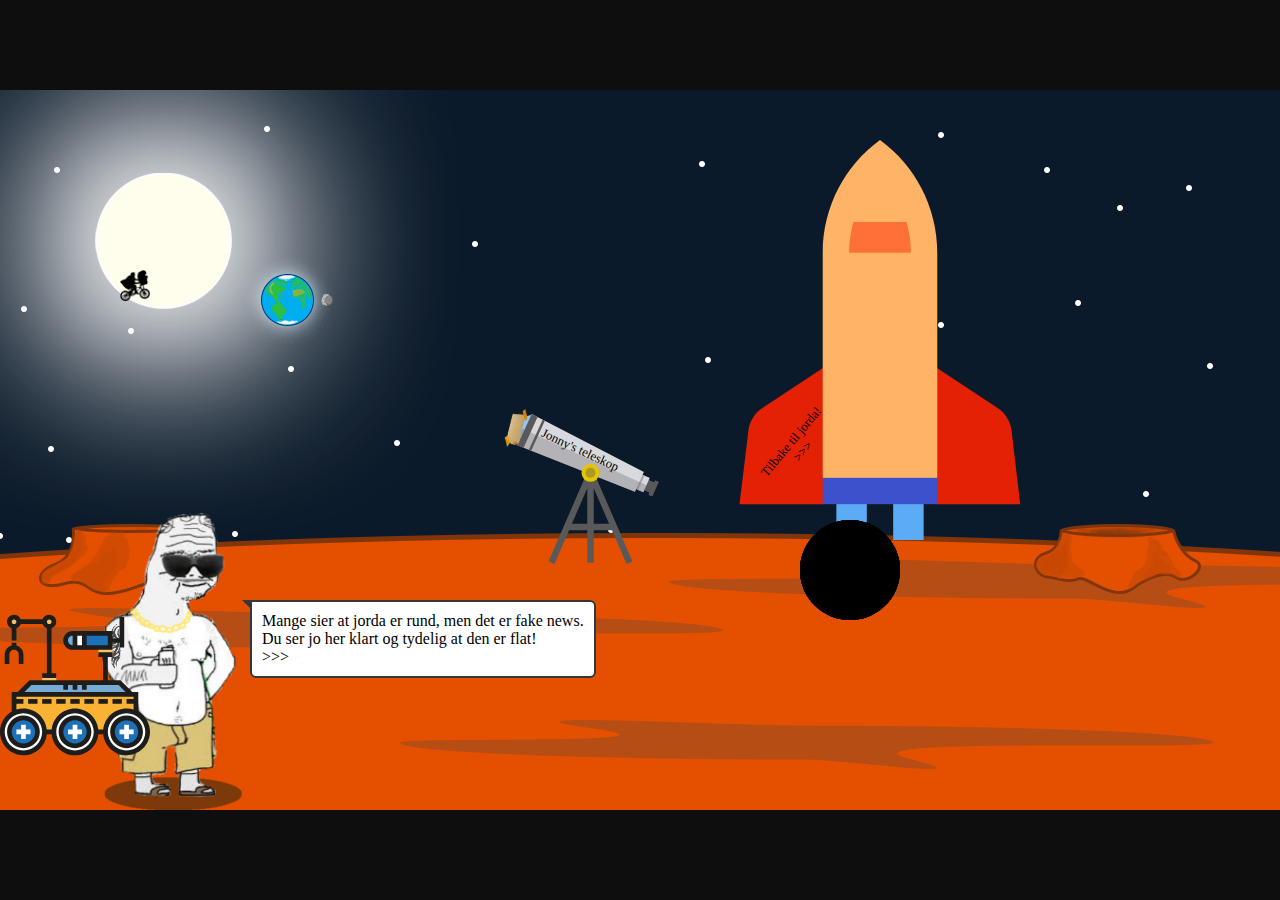
<file: flatjord.html>
<!DOCTYPE html>
<html lang="no">

<head>
    <title>Flat jord</title>
    <meta charset="utf-8">
    <link rel="stylesheet" type="text/css" href="public/stylesheet/felles.css">
    <link rel="stylesheet" type="text/css" href="public/stylesheet/flatjord.css">
</head>

<body>
    <!-- Hovedcontainer for flat jord -->
    <main id="mainContainer">

        <!--figurer-->
        <section>
            <label id="telescopeLabel" for="telescopeInput">
                <img id="tapedImage" src="public/images/flat/taped.png" alt="taped" />
                <img id="telescopeImage" src="public/images/flat/telescope-svgrepo-com.svg" alt="telescope">
                <div id="telescopeText">Jonny's teleskop</div>
            </label>

            <!-- Romskip -->
            <img id="spaceship" src="public/images/flat/spaceship-svgrepo-com.svg" alt="spaceship">
            <a id="backToEarth" style="text-decoration:none" href="eksamen.html">
                <p>Tilbake til jorda! <br> >>> </p>
            </a>

            <img id="jonny" src="public/images/jonny/jonny_shadow.png" alt="jonny">
            <img id="moonRover" src="public/images/flat/moon-rover-svgrepo-com.svg" alt="moonRover">
            <img id="ET" src="public/images/flat/ET.png" alt="ET">
        </section>

        <!--Snakkebobler-->
        <section id="speechBubble_1" class="speechBubble topLeft">
            <!-- Bobble 1-->
            <input id="bubbleText_1Input" name="bubbleText" type="radio" checked="checked">
            <section id="bubbleText_1" class="bubbleText">
                <div>
                    Mange sier at jorda er rund, men det er fake news. <br>
                    Du ser jo her klart og tydelig at den er flat!
                </div>
                <label class="nextBubble" for="bubbleText_2Input"> >>> </label>
            </section>

            <!-- Bobble 2 -->
            <input id="bubbleText_2Input" name="bubbleText" type="radio">
            <section id="bubbleText_2" class="bubbleText">
                <div>
                    Vi må få folk rundt hele kloden til å forstå at jorda er flat som en tallerken! <br>
                    Jorda ser kanskje rund ut nå, men det er bare en illusjon
                </div>
                <label class="nextBubble" for="bubbleText_3Input"> >>> </label>
            </section>

            <!-- Bobble 3 -->
            <input id="bubbleText_3Input" name="bubbleText" type="radio">
            <section id="bubbleText_3" class="bubbleText">
                <div>Trykk på det spesielle teleskopet mitt, så kan du se selv!</div>
            </section>
        </section>

        <!--Røyk under romskipet-->
        <section id="spaceshipSmokeContainer">
            <div id="spaceshipSmoke_1"></div>
            <div id="spaceshipSmoke_2"></div>
            <div id="spaceshipSmoke_3"></div>
            <div id="spaceshipSmoke_4"></div>
            <div id="spaceshipSmoke_5"></div>
            <div id="spaceshipSmoke_6"></div>
        </section>

        <!--Bilde av flat jord pop-up-->
        <section id="flatEarthContainer">
            <input id="telescopeInput" name="flatEarth" type="checkbox">
            <label id="flatEarth" for="telescopeInput">
                <img src="public/images/flat/flat-jord.png" alt="flatEarth">
            </label>
        </section>

    </main>
</body>

</html>
</file>
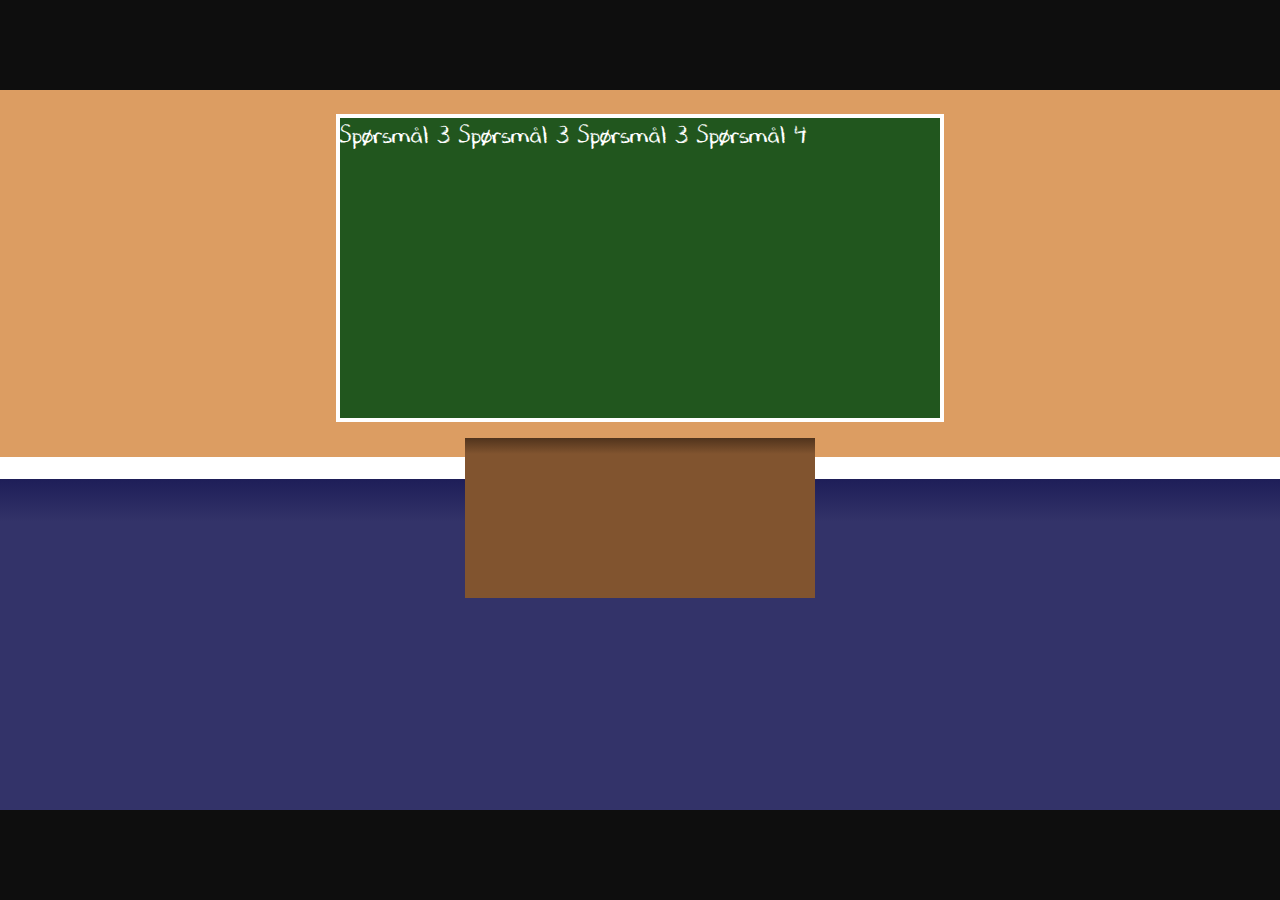
<file: klasserom.html>
<!DOCTYPE html>
<html>
    <head>
        <title>Klasserom</title>
        <meta charset="utf-8">
        <link rel="stylesheet" type="text/css" href="public/stylesheet/felles.css">
        <link rel="stylesheet" type="text/css" href="public/stylesheet/klasserom.css">
    </head>
    <body>
        <!-- Hovedkontainer for klasserom -->
        <main id="mainContainer">
            <div id="blackboard">
                <input id="questionInput_1" type="radio" />
                <label id="questionLabel" for="questionInput_1">
                    Spørsmål 3
                </label>
                
                <input id="questionInput_2" type="radio" />
                <label id="questionLabel" for="questionInput_2">
                    Spørsmål 3
                </label>
                
                <input id="questionInput_3" type="radio" />
                <label id="questionLabel" for="questionInput_3">
                    Spørsmål 3
                </label>
                
                <input id="questionInput_4" type="radio" />
                <label id="questionLabel" for="questionInput_4">
                    Spørsmål 4
                </label>
            </div>

            <div id="desk">

            </div>
        </main>
    </body>
</html>
</file>
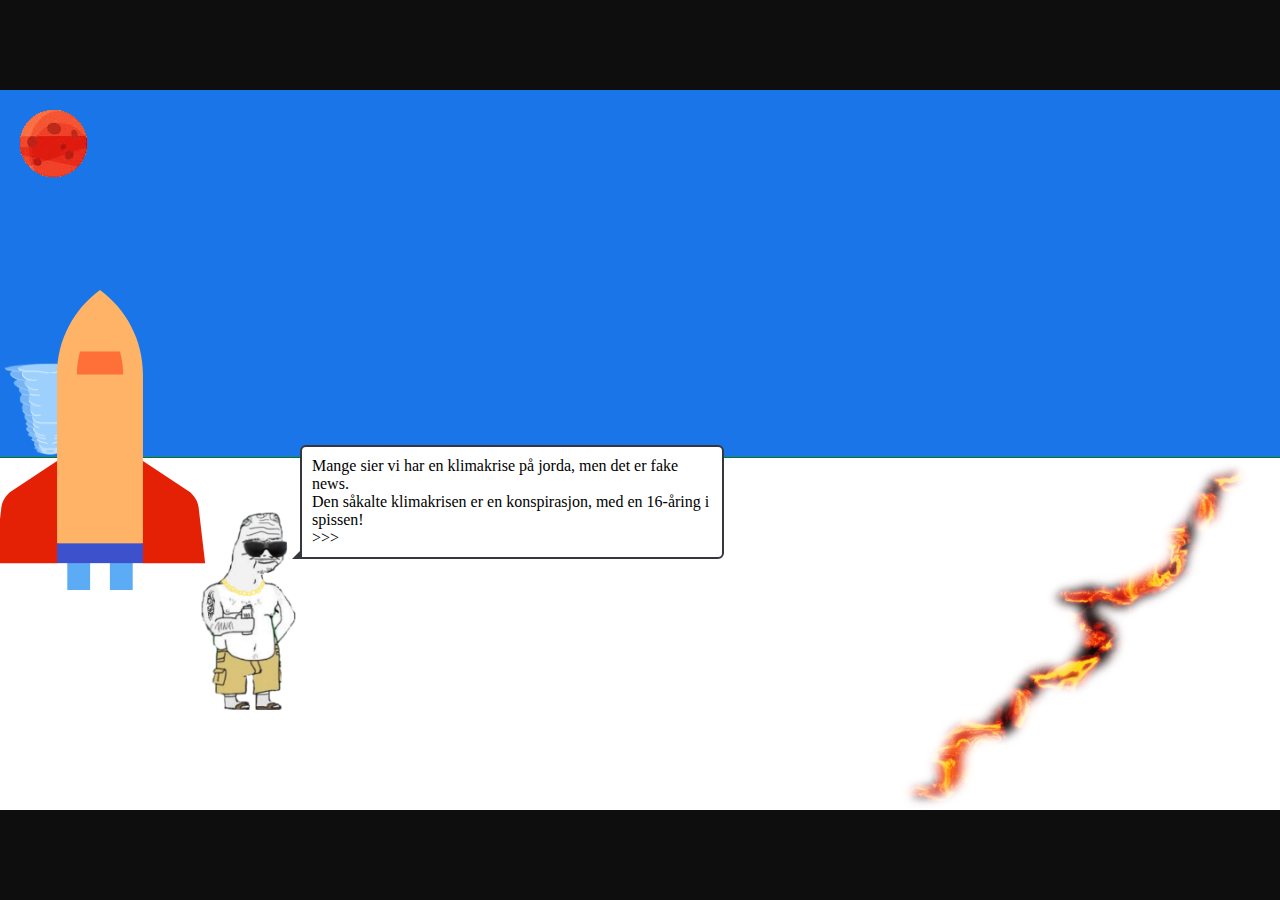
<file: klima.html>
<!DOCTYPE html>
<html lang="no">

<head>
    <meta charset="UTF-8">
    <title>KlimaKrisa</title>
    <link rel="stylesheet" type="text/css" href="public/stylesheet/felles.css">
    <link rel="stylesheet" type="text/css" href="public/stylesheet/klima.css">
</head>

<body>
    <main id="mainContainer">

        <!-- Bilder brukt på siden -->
        <div id="imageContainer">
            <!-- Animert sol -->
            <img id="sol" src="public/images/klima/sun.png" alt="sol">

            <!-- Bakgrunds bilder -->
            <img id="lavaPic" src="public/images/klima/lava.png" alt="lava">
            <img id="marsPic" src="public/images/klima/mars.png" alt="mars">
            <img id="grassPic_1" src="public/images/klima/grass.svg" alt="grass">
            <img id="grassPic_2" src="public/images/klima/grass.svg" alt="grass">
            <img id="grassPic_3" src="public/images/klima/grass.svg" alt="grass">
            <img id="grassPic_4" src="public/images/klima/grass.svg" alt="grass">
            <img id="grassPic_5" src="public/images/klima/grass.svg" alt="grass">
        </div>

        <!-- Før reise til Mars -->
        <input id="rocketTravelInput" name="rocketTravel" type="radio" checked>
        <section id="rocketTravel" class="rocketTravel">
            <!-- Jonny -->
            <img id="jonnyPic_1" src="public/images/jonny/jonny.png" alt="jonny">

            <!-- Rakket knapp -->
            <label id="rocketPicContainer_1" for="rocketTravelAnimatedInput">
                <img id="rocketPic_1" src="public/images/flat/spaceship-svgrepo-com.svg" alt="rocketShip">
            </label>

            <!-- Snakkeboble -->
            <section id="speechBubble_1" class="speechBubble bottomLeft">

                <!-- Boble 1 -->
                <input id="bubbleText_1Input" name="bubbleText" type="radio" checked="checked">
                <section id="bubbleText_1" class="bubbleText">
                    <div>
                        Mange sier vi har en klimakrise på jorda, men det er fake news. <br>
                        Den såkalte klimakrisen er en konspirasjon, med en 16-åring i spissen!
                    </div>
                    <label class="nextBubble" for="bubbleText_2Input"> >>> </label>
                </section>

                <!-- Boble 1 -->
                <input id="bubbleText_2Input" name="bubbleText" type="radio">
                <section id="bubbleText_2" class="bubbleText">
                    <div>
                        Nå skal vi sette oss i raketten min og dra til Mars, <br>
                        så skal jeg vise dere at jorda er flat
                    </div>
                </section>
            </section>
        </section>

        <!-- Reise til Mars -->
        <input id="rocketTravelAnimatedInput" name="rocketTravel" type="radio">
        <section id="rocketTravelAnimated" class="rocketTravel">
            <img id="jonnyPic_2" src="public/images/jonny/jonny.png" alt="jonny">
            <img id="rocketPic_2" src="public/images/flat/spaceship-svgrepo-com.svg" alt="rocketShip">
            <section id="nextPageContainer">
                <a id="nextPageBtn" href="flatjord.html">
                    <div id="nextPageText">Dra til mars</div>
                </a>
            </section>
        </section>

        <!-- Tornado -->
        <section id="tornado">
            <img id="tornadoPic_1" src="public/images/klima/tornado_simple_2.png" alt="tornado">
            <img id="tornadoPic_2" src="public/images/klima/tornado_simple_2.png" alt="tornado">
            <img id="tornadoPic_3" src="public/images/klima/tornado_simple_2.png" alt="tornado">
            <img id="tornadoPic_4" src="public/images/klima/tornado_simple_2.png" alt="tornado">
        </section>

        <!-- Snø storm -->
        <section id="snowFlakeContainer">
            <img id="snowFlake_1" src="public/images/klima/snowflake-svgrepo-com.svg" alt="snow">
            <img id="snowFlake_2" src="public/images/klima/snowflake-svgrepo-com.svg" alt="snow">
            <img id="snowFlake_3" src="public/images/klima/snowflake-svgrepo-com.svg" alt="snow">
            <img id="snowFlake_4" src="public/images/klima/snowflake-svgrepo-com.svg" alt="snow">
            <img id="snowFlake_5" src="public/images/klima/snowflake-svgrepo-com.svg" alt="snow">
            <img id="snowFlake_6" src="public/images/klima/snowflake-svgrepo-com.svg" alt="snow">
            <img id="snowFlake_7" src="public/images/klima/snowflake-svgrepo-com.svg" alt="snow">
            <img id="snowFlake_8" src="public/images/klima/snowflake-svgrepo-com.svg" alt="snow">
            <img id="snowFlake_9" src="public/images/klima/snowflake-svgrepo-com.svg" alt="snow">
            <img id="snowFlake_10" src="public/images/klima/snowflake-svgrepo-com.svg" alt="snow">
            <img id="snowFlake_11" src="public/images/klima/snowflake-svgrepo-com.svg" alt="snow">
            <img id="snowFlake_12" src="public/images/klima/snowflake-svgrepo-com.svg" alt="snow">
            <img id="snowFlake_13" src="public/images/klima/snowflake-svgrepo-com.svg" alt="snow">
            <img id="snowFlake_14" src="public/images/klima/snowflake-svgrepo-com.svg" alt="snow">
            <img id="snowFlake_15" src="public/images/klima/snowflake-svgrepo-com.svg" alt="snow">
            <img id="snowFlake_16" src="public/images/klima/snowflake-svgrepo-com.svg" alt="snow">
            <img id="snowFlake_17" src="public/images/klima/snowflake-svgrepo-com.svg" alt="snow">
            <img id="snowFlake_18" src="public/images/klima/snowflake-svgrepo-com.svg" alt="snow">
            <img id="snowFlake_19" src="public/images/klima/snowflake-svgrepo-com.svg" alt="snow">
            <img id="snowFlake_20" src="public/images/klima/snowflake-svgrepo-com.svg" alt="snow">
            <img id="snowFlake_21" src="public/images/klima/snowflake-svgrepo-com.svg" alt="snow">
        </section>

        <!-- Snø dekke for bakken -->
        <div id="snowGround"></div>

    </main>
</body>

</html>
</file>
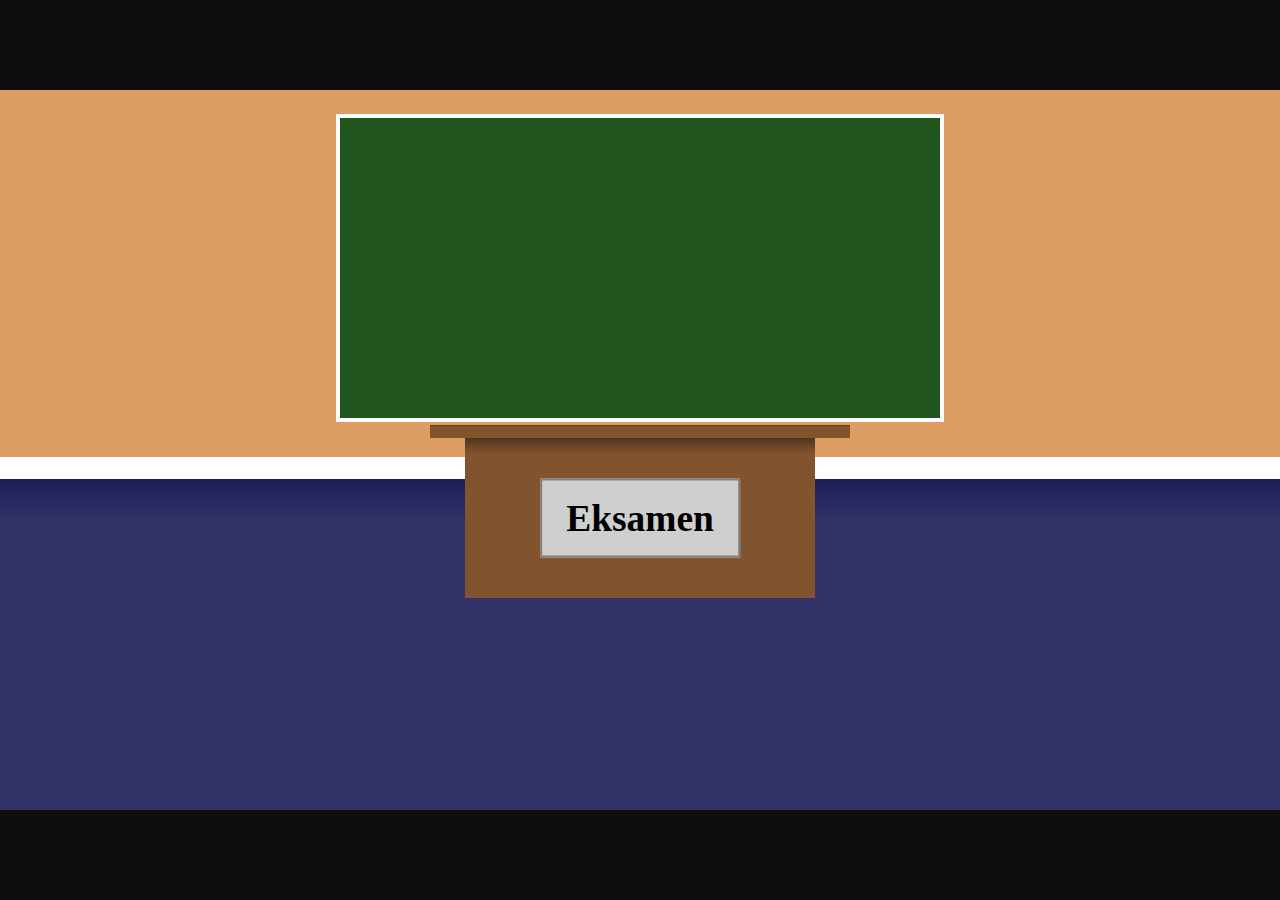
<file: public/components/klasserom.html>
<!DOCTYPE html>
<html lang="no">
    <head>
        <title>Klasserom</title>
        <meta charset="utf-8">
        <link rel="stylesheet" type="text/css" href="../stylesheet/felles.css">
        <link rel="stylesheet" type="text/css" href="../stylesheet/klasserom.css">
    </head>
    <body>
        <!-- Hovedkontainer for klasserom -->
        <main id="mainContainer">
            <section id="blackboard">
            </section>

            <section id="desk">
                <span id="deskTableTop"></span>
                <span id="deskSign">
                <h3>Eksamen</h3>
                </span>
            </section>
        </main>
    </body>
</html>
</file>
<file: public/stylesheet/felles.css>
html,
body {
	width: 100%;
	height: 100%;
	margin: 0;
	padding: 0;
	background: rgb(14, 14, 14);
	overflow-x: hidden;
	font-family: comic sans ms;
}

a,
a:visited {
	color: inherit;
	text-decoration: none;
}

input {
	display: none;
}

label {
	cursor: pointer;
}

#mainContainer {
	position: absolute;
	top: 50%;
	left: 50%;
	width: 1280px;
	height: 720px;
	transform: translate(-50%, -50%);
	background: #fff;
	overflow: hidden;
}

@font-face {
	font-family: Crayon;
	src: url('../fonts/DJB Chalk It Up.ttf');
}


/* Snakke bobbler styles
------------------------------------------------------------------------------*/
.speechBubble {
	position: relative;
	background: #fff;
	min-height: 1em;
	max-width: 25em;
	width: fit-content;
	padding: 10px;
	margin-bottom: 1em;
	border: solid 2px #34373c;
}

.nextBubble {
	cursor: pointer;
}

/* Klasser for posisjon av pekere til snakkeboblene
  ----------------------------------------------------*/
.bottomLeft {
	border-radius: 6px 6px 6px 0px;
}

.bottomLeft::after {
	content: '';
	position: absolute;
	bottom: -2px;
	left: -10px;
	border: solid;
	border-width: 10px 10px 0px 0px;
	border-color: transparent #34373c;
}

.bottomRight {
	border-radius: 6px 6px 0px 6px;
}

.bottomRight::after {
	content: '';
	position: absolute;
	bottom: -2px;
	right: -10px;
	border: solid;
	border-width: 10px 0px 0px 10px;
	border-color: transparent #34373c;
}

.topLeft {
	border-radius: 0px 6px 6px 6px;
}

.topLeft::after {
	content: '';
	position: absolute;
	top: -2px;
	left: -10px;
	border: solid;
	border-width: 0px 10px 10px 0px;
	border-color: transparent #34373c;
}

.topRight {
	border-radius: 6px 0px 6px 6px;
}

.topRight::after {
	content: '';
	position: absolute;
	top: -2px;
	right: -10px;
	border: solid;
	border-width: 0px 0px 10px 10px;
	border-color: transparent #34373c;
}
</file>
<file: public/stylesheet/index.css>
/* Main container bakgrunn
------------------------------------------------------------------------------------------------------- */
#mainContainer {
    background-color: rgb(213, 255, 255);
}

/* Huset till Jonny
------------------------------------------------------------------------------------------------------- */
#houseJonny {
    position: absolute;
    top: 200px;
    z-index: 1;
}
#doorJonny {
    position: absolute;
    top: 385px;
    left: 412px;
    z-index: 1;
    transition-duration: 1s;
}
#doorJonny:hover {
    transform: scale(1.1);
}

/* Røyk divs */
.smokeHouseJonny div{
    position: absolute;
    background-color: black;
    width: 25px;
    height: 25px;
    border-radius: 100%;
    left: 470px;
    top: 200px;
    opacity: 0;
}

/* Animationer for søppel elementer
------------------------------------------------------------------------------------------------------- */
#trashSmell_1 {
    position: absolute;
    width: 60px;
    left: 350px;
    top: 520px;
    transform: scaleY(-1);
    opacity: 0;
    animation: trashSmell1Anim 4s infinite ease;
}
#trashSmell_2 {
    position: absolute;
    width: 60px;
    left: 760px;
    top: 480px;
    transform: rotate(5deg)  scaleY(-1);
    opacity: 0;
    animation: trashSmell2Anim 3s infinite ease 1s;
}
#trashSmell_3 {
    position: absolute;
    width: 60px;
    left: 800px;
    top: 500px;
    transform: rotate(15deg);
    opacity: 0;
    animation: trashSmell3Anim 3s infinite ease 2s;
}

/* Keyframes */
@keyframes trashSmell1Anim {
    0% {opacity: 0; left: 330px; top: 520px;}
    25% {left: 320px; opacity: 0.4;}
    50% {opacity: 0.2; left: 330px;}
    75% {opacity: 0.4;}
    100% {opacity: 0; left: 320px; top: 400px;}
}
@keyframes trashSmell2Anim {
    0% {opacity: 0; left: 760px; top: 480px;}
    25% {left: 750px; opacity: 0.4;}
    50% {opacity: 0.2; left: 760px;}
    75% {opacity: 0.4;}
    100% {opacity: 0; left: 750px; top: 450px;}
}
@keyframes trashSmell3Anim {
    0% {opacity: 0; left: 800px; top: 500px;}
    25% {left: 780px; opacity: 0.4;}
    50% {opacity: 0.2; left: 800px;}
    75% {opacity: 0.4;}
    100% {opacity: 0; left: 790px; top: 450px;}
}

/* Animationer for røyk elementer
------------------------------------------------------------------------------------------------------- */
#smokeHouseJonny_1 {
    animation: smokeHouseJonnyAnim1 2s infinite linear;
}
#smokeHouseJonny_2 {
    animation: smokeHouseJonnyAnim2 1.5s infinite linear 0.5s;
}
#smokeHouseJonny_3 {
    animation: smokeHouseJonnyAnim3 2s infinite linear 0.5s;
}
#smokeHouseJonny_4 {
    animation: smokeHouseJonnyAnim4 1.7s infinite linear 1s;
}
#smokeHouseJonny_5 {
    animation: smokeHouseJonnyAnim5 1.5s infinite linear 1.5s;
}

/* Keyframes */
@keyframes smokeHouseJonnyAnim1 {
    0% {left: 470px; top: 200px; width: 25px; height: 25px; opacity: 0.6;}
    50% {left: 500px;}
    100% {left: 570px; top: 10px; width: 100px; height: 100px; opacity: 0;}
}
@keyframes smokeHouseJonnyAnim2 {
    0% {left: 470px; top: 200px; width: 25px; height: 25px; opacity: 0.5;}
    50% {left: 510px;}
    100% {left: 580px; top: 0px; width: 110px; height: 110px; opacity: 0;}
}
@keyframes smokeHouseJonnyAnim3 {
    0% {left: 470px; top: 200px; width: 25px; height: 25px; opacity: 0.4;}
    50% {left: 490px;}
    100% {left: 570px; top: 20px; width: 90px; height: 90px; opacity: 0;}
}
@keyframes smokeHouseJonnyAnim4 {
    0% {left: 470px; top: 200px; width: 25px; height: 25px; opacity: 0.7;}
    50% {left: 480px;}
    100% {left: 560px; top: 5px; width: 105px; height: 105px; opacity: 0;}
}
@keyframes smokeHouseJonnyAnim5 {
    0% {left: 470px; top: 200px; width: 25px; height: 25px; opacity: 0.5;}
    50% {left: 520px;}
    100% {left: 550px; top: 15px; width: 105px; height: 105px; opacity: 0;}
}

/* Skilt på Jonnys hus og animation
------------------------------------------------------------------------------------------------------- */
#signLeft {
    position: absolute;
    left: 410px;
    top: 350px;
    z-index: 1;
}
#signRight {
    position: absolute;
    left: 474px;
    top: 345px;
    z-index: 2;
    transform: rotate(-8deg);
    animation: signRightAnim 1s 3s forwards;
}

/* Keyframes */
@keyframes signRightAnim {
    0% {top: 345px; transform: rotate(-8deg); left: 474px;}
    10% {top: 345px; transform: rotate(-12deg);}
    20% {top: 345px; transform: rotate(-8deg);}
    30% {top: 345px; transform: rotate(-12deg);}
    40% {top: 345px; transform: rotate(-8deg);}
    50% {top: 345px; transform: rotate(-12deg);}
    60% {top: 345px; transform: rotate(-8deg); left: 474px;}
    100% {top: 360px; transform: rotate(10deg); left: 478px;}
}

/* Animationer for rotter
------------------------------------------------------------------------------------------------------- */
#rat_1 {
    position: absolute;
    left: 870px;
    bottom: 155px;
    animation: rat1Anim 10s infinite linear;
    z-index: 1;
    transform: rotate(0deg);
}
#rat_2 {
    animation: rat2and3Anim 10s 5s ease-in infinite;
}
#rat_3 {
    animation: rat2and3Anim 10s 6s ease-in infinite;
}
.rat2and3 {
    position: absolute;
    left: 600px;
    bottom: 387px;
    transform:rotateY(180deg) rotate(-28deg);
    z-index: 0;
}

/* Keyframes */
@keyframes rat1Anim {
    0% {left: 870px; bottom: 155px;}
    20% {left: 670px; bottom: 135px;}
    40% {left: 500px; bottom: 135px;}
    60% {left: 350px; bottom: 135px;z-index: 1;}
    80% {left: 220px; bottom: 155px; z-index: 1; transform: rotateY(0deg);}
    81% {z-index: 0; transform: rotateY(180deg);}
    99% {z-index: 0; transform: rotateY(180deg);}
    100%{left: 870px; bottom: 155px; z-index: 1; transform: rotateY(0deg);}
}
@keyframes rat2and3Anim {
    0% {left: 600px; bottom: 387px; transform:rotateY(180deg) rotate(-28deg); opacity: 0;}
    1% {z-index: 1}
    3% {opacity: 1;}
    5% {left: 620px; bottom: 310px; transform:rotateY(180deg) rotate(0deg);}
    10% {left: 650px; bottom: 310px;}
    13% {left: 715px; bottom: 370px;}
    14% {left: 720px; bottom: 365px;}
    20% {left: 800px; bottom: 155px; transform:rotateY(180deg) rotate(0deg);}
    21% {transform:rotateY(0deg) rotate(0deg);}
    40% {left: 650px; bottom: 155px; transform:rotateY(0deg) rotate(0deg);}
    41% {transform:rotateY(0deg) rotate(28deg);}
    43% {left: 620px; bottom: 250px; transform:rotateY(0deg) rotate(28deg); }
    45% {left: 610px; bottom: 230px; transform:rotateY(0deg) rotate(0deg);}
    50% {z-index: 1; opacity: 1;}
    55% {left: 580px; z-index: 0; opacity: 0;}
    99% {left: 620px; bottom: 230px; transform:rotateY(0deg) rotate(0deg);}
    100% {left: 600px; bottom: 387px; z-index: 0}
}

/* Animationer for fluer
------------------------------------------------------------------------------------------------------- */
#fly_1 {
    position: absolute;
    left: 360px;
    bottom: 250px;
    transform: rotate(0deg);
    animation: fly1Anim 0.5s linear infinite;
}
#fly_2 {
    position: absolute;
    left: 300px;
    bottom: 190px;
    transform: rotate(45deg);
    animation: fly2Anim 0.4s linear infinite;
}
#fly_3 {
    position: absolute;
    left: 320px;
    bottom: 220px;
    transform: rotate(145deg);
    animation: fly3Anim 0.3s linear infinite;
}
#fly_4 {
    position: absolute;
    left: 330px;
    bottom: 260px;
    transform: rotate(245deg);
    animation: fly4Anim 0.6s linear infinite;
}
#fly_5 {
    position: absolute;
    left: 830px;
    bottom: 210px;
    transform: rotate(300deg);
    animation: fly5Anim 0.4s linear infinite;
}
#fly_6 {
    position: absolute;
    left: 780px;
    bottom: 220px;
    transform: rotate(150deg);
    animation: fly6Anim 0.5s linear infinite;
}

/* Keyframes */
@keyframes fly1Anim {
    0% {left: 360px; bottom: 250px; transform: rotate(0deg);}
    20% {left: 350px; bottom: 240px;}
    40% {left: 360px; bottom: 230px;}
    60% {left: 340px; bottom: 240px; transform: rotate(300deg);}
    80% {left: 350px; bottom: 260px;}
    100% {left: 360px; bottom: 250px; transform: rotate(0deg);}
}
@keyframes fly2Anim {
    0% {left: 300px; bottom: 190px; transform: rotate(45deg);}
    20% {left: 310px; bottom: 200px;}
    40% {left: 290px; bottom: 230px;}
    60% {left: 300px; bottom: 240px; transform: rotate(245deg);}
    80% {left: 310px; bottom: 220px;}
    100% {left: 300px; bottom: 190px; transform: rotate(45deg);}
}
@keyframes fly3Anim {
    0% {left: 320px; bottom: 220px; transform: rotate(145deg);}
    20% {left: 310px; bottom: 210px;}
    40% {left: 300px; bottom: 190px;}
    60% {left: 320px; bottom: 220px; transform: rotate(0deg);}
    80% {left: 330px; bottom: 200px;}
    100% {left: 320px; bottom: 220px; transform: rotate(145deg);}
}
@keyframes fly4Anim {
    0% {left: 330px; bottom: 260px; transform: rotate(145deg);}
    20% {left: 320px; bottom: 240px;}
    40% {left: 310px; bottom: 270px;}
    60% {left: 300px; bottom: 250px; transform: rotate(345deg);}
    80% {left: 320px; bottom: 240px;}
    100% {left: 330px; bottom: 260px; transform: rotate(145deg);}
}
@keyframes fly5Anim {
    0% {left: 830px; bottom: 210px; transform: rotate(300deg);}
    20% {left: 810px; bottom: 220px;}
    40% {left:790px; bottom: 230px;}
    60% {left: 810px; bottom: 220px; transform: rotate(45deg);}
    80% {left: 820px; bottom: 230px;}
    100% {left: 830px; bottom: 210px; transform: rotate(300deg);}
}
@keyframes fly6Anim {
    0% {left: 780px; bottom: 220px; transform: rotate(150deg);}
    20% {left: 790px; bottom: 230px;}
    40% {left:770px; bottom: 240px;}
    60% {left: 760px; bottom: 230px; transform: rotate(360deg);}
    80% {left: 790px; bottom: 240px;}
    100% {left: 780px; bottom: 220px; transform: rotate(150deg);}
}

/* Statiska bilder og divs i scenen
------------------------------------------------------------------------------------------------------- */
#houseLeft {
    position: absolute;
    background-color: rgb(189, 60, 60);
    width: 200px;
    height: 460px;
    top: 105px;
}
#houseLeftRoof {
    position: absolute;
    background-color: rgb(68, 0, 0);
    width: 250px;
    height: 100px;
    top: -100px;
}
#houseLeftWindow_1 {
    position: absolute;
    width: 90px;
    top: 20px;
    left: 20px;
}
#houseLeftWindow_2 {
    position: absolute;
    width: 90px;
    top: 240px;
    left: 20px;
} 
#houseRight {
    position: absolute;
    background-color: rgb(255, 208, 56);
    width: 200px;
    height: 400px;
    top: 165px;
    right: 0px;
}
#houseRightRoof {
    position: absolute;
    background-color: rgb(68, 0, 0);
    width: 300px;
    height: 50px;
    right: -20px;;
    top: -25px;
    transform: rotate(-10deg);
}
#houseRightWindow_1 {
    position: absolute;
    top: 120px;
    left: 30px;
}
#houseRightWindow_2 {
    position: absolute;
    top: 120px;
    left: 180px;
}
#road {
    background-color: rgb(119, 108, 108);
    width: 1280px;
    height: 150px;
    position: absolute;
    top: 570px;
}
#roadLine {
    position: relative;
    top: 50%;
    transform: translate(0, -50%);
    background: url("../images/Index/roadLine.png");
    width: 1280px;
    height: 10px;
}

/* Politi bil container, bilder og animationer
------------------------------------------------------------------------------------------------------- */
#copCarContainer {
    position: absolute;
    z-index: 1;
    bottom: 10px;
    left: -500px;
    animation: copCarAnim 3s;
    z-index: 2;
}
#copCar {
    position: absolute;
    bottom: 30px;
}
#copCarWheelLeft {
    position: absolute;
    bottom: 30px;
    left: 86px;
    animation: copCarWheelsAnim 3s ease-out;
}
#copCarWheelRight {
    position: absolute;
    bottom: 30px;
    left: 336px;
    animation: copCarWheelsAnim 3s ease;
}

/* Keyframes */
@keyframes copCarAnim {
    0% {left: -500px;}
    40% {left: 450px;}
    60% {left: 450px;}
    100% {left: 1400px;}
}
@keyframes copCarWheelsAnim {
    0% {transform: rotate(0deg);}
    40% {transform: rotate(500deg);}
    60% {transform: rotate(500deg);}
    100% {transform: rotate(1500deg);}
}

/* Bilde av Jonny og animation
------------------------------------------------------------------------------------------------------- */
#jonny {
    position: absolute;
    width: 90px;
    left: -500px;
    top: 405px;
    animation: jonnyAnim 3s forwards; 
    z-index: 1;
    transition-duration: 1s;
}
#jonny:hover {
    transform: scale(1.1);
    cursor: pointer;
}

/* Keyframes */
@keyframes jonnyAnim {
    0% {left: -370px; top: 500px; width: 70px;}
    40% {left: 580px; top: 500px; width: 70px;}
    50% {left: 580px; top: 450px; width: 90px;}
    55% {top: 430px;}
    60% {top: 440px;}
    65% {top: 420px;}
    70% {top: 430px;}
    75% {top: 410px;}
    80% {top: 420px;}
    85% {top: 400px;}
    90% {top: 410px;}
    95% {top: 390px;}
    100% {left: 530px; top: 405px; width: 90px;}
}

/* Snakkebobble og transition
------------------------------------------------------------------------------------------------------- */
#speechBubbleContainer_1 {
    position: absolute;
    left: 39em;
    bottom: 16em;
    z-index: 2;
}

.hiddenSection {
    opacity: 0;
}

#speechBubble_1 {
    transition: all 1s;
}

.bubbleText {
    display: none;
    color: #000;
}

/* Før eksamen snakkebobbler */
#speechBubbleInput_1:checked ~ #speechBubble_1,
#bubbleTextInput_11:checked ~ #bubbleText_11,
#bubbleTextInput_12:checked ~ #bubbleText_12,
#bubbleTextInput_13:checked ~ #bubbleText_13,
#bubbleTextInput_14:checked ~ #bubbleText_14 {
    opacity: 1;
    display: block;
}
</file>
<file: public/stylesheet/klasserom.css>
#mainContainer {
    background: linear-gradient(#dc9d62 51%, white 51%, white 54%, rgb(30, 30, 88) 54%, #333369 60%);
}

#blackboard {    
    position: absolute;
    top: 1em;
    left: 50%;
    width: 600px;
    height: 300px;
    background: #21561E;
    border: solid 4px white;
    transform: translate(-50%, 0);
    font-family: Crayon, comic sans ms;
    font-size: 24px;
    color: white;
}

#desk {
    position: absolute;
    top: 420px;
    left: 50%;
    width: 350px;
    height: 160px;
    transform: translate(-50%, -45%);
    background: linear-gradient(rgb(56, 35, 19) -5%, rgb(129, 84, 47) 10%);
}

#deskTableTop {
    position: absolute;
    top: -0.8em;
    height: 0.8em;
    width: 120%;
    left: 50%;
    transform: translate(-50%);
    background: inherit;
}

#deskSign {
    position: absolute;
    top: 50%;
    left: 50%;
    transform: translate(-50%, -50%);
    border: solid 2px gray;
    background: rgb(207, 207, 207);
    color: rgb(0, 0, 0);
    font-size: 2em;
    padding: 0.5em 0.75em 0.5em 0.75em;
}

#deskSign > h3 {
    padding: 0;
    margin: 0;
}
</file>
<file: public/stylesheet/avslutning.css>
#mainContainer{
    position: relative;
    background: linear-gradient(#727272 51%, white 51%, white 54%, rgb(30, 30, 88) 54%, #333369 60%);
}

#desk{
    position: absolute;
    background: rgb(41, 41, 41);
}

#blackboard{
    transform: rotate(5deg) translate(-50%, 15%);
    width: 550px;
    height: 270px;
}

#blackboardText{
    position: absolute;
    top: 20px;
    left: 180px;
    color: white;
    font-size: 19px;
}

#grattis{
    font-size: 60px;
}

/* Jonny element styling og animasjoner
--------------------------------------------------------*/
#jonny{
    position: absolute;
    width: 180px;
    height: 380px;
    left: 200px; 
    top: 250px;
    z-index: 2;
}

#jonny:hover{
    transform: scale(1.05);
    animation: jonnyAnimation 0.3s linear infinite;
}

@keyframes jonnyAnimation{
    0% {top: 250px}
    50% {top: 225px}
    100% {top: 250px}
}

/* Snakkebobble
----------------------------------------------------*/
#speechBubble_1{
    position: absolute;
    top: 140px;
    left: 360px;
    padding: 10px;
    margin-bottom: 1em;
    background: #fff;
    border: solid 2px #34373c;
    animation: speechBubbleAnimation 20s normal;
    opacity: 0;
    cursor: pointer;
}

@keyframes speechBubbleAnimation {
    0% {opacity: 0;}
    5% {opacity: 0;}
    10% {opacity: 1;}
    50%{opacity: 1;}
    85% {opacity: 1;}
    100% {opacity: 0;}
}

/* Dør elementer styling
-----------------------------------------------*/
#door{
    position: absolute;
    width: 180px;
    height: 300px;
    background: rgb(255, 255, 255);
    left: 1000px;
    top: 80px;
    border: solid 5px rgb(83, 83, 83);
}

#door:hover{
    position: absolute;
    width: 180px;
    height: 300px;
    background: #d3d3d3;
    left: 1000px;
    top: 80px;
    border: solid 5px rgb(83, 83, 83);
}

#doorknob{
    position: absolute;
    border-radius: 100%;
    background-color: black;
    width:20px;
    height:20px;
    left: 20px; 
    top: 150px;  
}

/* Utgangsskilt
----------------------------------------------------------*/
#exit{
    position: absolute;
    width: 60px;
    height: 20px;
    left: 1065px;
    top: 50px;
    z-index: 1;
}

#exit:hover{
    position: absolute;
    width: 70px;
    height: 30px;
    left: 1060px;
    top: 40px;
    z-index: 1;
}

/* Vindu
------------------------------------------------------------*/
#window{
    position: absolute;
    width: 120px;
    height: 240px;
    left: 110px;
    top: 40px;
    z-index: 1;
    border: solid 6px rgb(56, 56, 56);
}

/* Hash plantasje
----------------------------------------------------------------*/
#lamp{
    position: absolute;
    width: 150px;
    height: 170px;
    left: 30px;
    top: -40px;
    z-index: 1;
}

#weedLight {
    position: absolute;
    top: 0px;
    left: -40px;
    width: 300px;
    height: 500px;
    opacity: 0.5;
    z-index: 2;
}

#plant{
    position: absolute;
    width: 160px;
    height: 190px;
    left: 30px;
    top: 250px;
    z-index: 1;
    animation: plantAnimation 2s linear infinite;
    animation-play-state: running;
}

#plant:hover{
    transform: scale(1.05);
    animation-play-state: running;
}

@keyframes plantAnimation{
    0% {top: 250px}
    50% {top: 225px}
    100% {top: 250px}
}

/* Søppeldunk
--------------------------------------*/
#garbage{
    position: absolute;
    width: 60px;
    height: 100px;
    left: 900px;
    top: 300px;
    z-index: 1;
}

#garbage:hover{
    left: 940px;
    transform: rotate(40deg);
}

/* Starter pack elementer
--------------------------------------------------------------------*/
#diploma{
    position: absolute;
    width: 120px;
    height: 120px;
    left: 640px; 
    top: 320px;
    transform: scale(1);
    animation: zoom 2s ease infinite;
}

#beer{
    position: absolute;
    width: 100px;
    height: 150px;
    left: 500px; 
    top: 300px;
    transform: scale(1);
    animation: zoom 2s ease infinite;
}

#cigarette{
    position: absolute;
    width: 80px;
    height: 130px;
    left: 600px; 
    top: 440px;
    transform: scale(1);
    animation: zoom 2s ease infinite;
    z-index: 2;
}

@keyframes zoom{
    0%{
        transform: scale(1.5);
    }
    50%{
        transform: scale(2);
    }
    100%{
        transform: scale(1.5);
    }
}

/* Stjerne elementer og animasjoner
-----------------------------------------------------------*/
#star_1{
    position: absolute;
    left: 540px;
    top: 330px;
    opacity: 0;
    animation: star1Animation 2s 1.1s linear infinite;
}

#star_2{
    position: absolute;
    left: 650px;
    top: 300px;
    opacity: 0;
    animation: star2Animation 1.5s 0.5s linear infinite;
}

#star_3{
    position: absolute;
    left: 630px;
    top: 400px;
    opacity: 0;
    animation: star3Animation 1s 1.3s linear infinite;
}
  
#star_4{
    position: absolute;
    left: 690px;
    top: 540px;
    z-index: 2;
    opacity: 0;
    animation: star4Animation 2s 0.8s linear infinite;
}
  
@keyframes star1Animation{
    0% {opacity: 0; transform: scale(1);}
    50% {opacity: 1; transform: scale(4);}
    75% {opacity: 0;}
    100% {opacity: 0; transform: scale(1);}
}

@keyframes star2Animation{
    0% {opacity: 0; transform: scale(1);}
    50% {opacity: 1; transform: scale(4);}
    100% {opacity: 0; transform: scale(1);}
}

@keyframes star3Animation{
    0% {opacity: 0; transform: scale(1);}
    50% {opacity: 1; transform: scale(4);}
    75% {opacity: 0;}
    100% {opacity: 0; transform: scale(1);}
}

@keyframes star4Animation{
    0% {opacity: 0; transform: scale(1);}
    50% {opacity: 1; transform: scale(4);}
    100% {opacity: 0; transform: scale(1);}
}


/* Mus elementer og animasjoner
--------------------------------------------------------------*/
.mouse {
    position: absolute;
    width: 80px;
    height: 130px;
    right: 1400px; 
    top: 500px;
    z-index: 1;
}

#mouse1{
    animation: mouseAnimation 6s linear infinite;
}

#mouse2{
    animation: mouseAnimation2 10s linear infinite;
}

@keyframes mouseAnimation{
    0% {right: 1400px; top: 500px;}
    40%{right: 800px;}
    60%{right: 600px;}
    100%{right: -200px; top: 500px;}
}

@keyframes mouseAnimation2{
    0% {right: 1400px; top: 600px;}
    40%{right: 800px;}
    60%{right: 600px;}
    100%{right: -200px; top: 400px;}
}
</file>
<file: public/stylesheet/charter.css>
/* Tavle stylings
------------------------------------------------------------*/
#blackboard {
    left: 40%;
    animation: blackbordAnim 3s 1.1s ease forwards;
}

/* Animation for at tavlen detter ned */

@keyframes blackbordAnim {
    0% {
        transform: translate(-50%, 0);
    }

    90% {
        transform: translate(-50%, 0);
    }

    100% {
        transform: rotate(5deg) translate(-50%, 15%);
    }

}

/* Det som foregår på tavlen
------------------------------------------------------------*/
#blackboardTitle {
    font-size: 2em;
    text-align: center;
    margin: 0;
}

#pictureOnBlackboard {
    position: relative;
    top: 10px;
    left: 50px;
}

#textOnBlackboard {
    position: relative;
    bottom: 240px;
    left: 100px;
    color: white;
    font-size: 19px;
}

#textOnBlackboard > ul > li {
    padding: 0.5em;
}

/* Pult i klasserommet
------------------------------------------------------------*/
#desk {
    top: 430px;
    left: 40%;
}

/* Exitskilt for videre
------------------------------------------------------------*/
#exit {
    position: absolute;
    top: 40px;
    right: 150px;
    width: 100px;
    animation: exitSign 1s infinite;
}

/* Animation for Exit skiltet
------------------------------------------------------------*/

@keyframes exitSign {
    0% {
        transform: scale(1);
    }

    50% {
        transform: scale(1.1);
    }

    100% {
        transform: scale(1);
    }
}

/* Døra for å gå videre til neste løsning
------------------------------------------------------------*/
#doorContainer {
    display: block;
    width: 160px;
    height: 300px;
    background-color: rgb(129, 84, 47);
    position: relative;
    left: 1000px;
    bottom: 365px;
    z-index: 1;
    color: white;
    font-family: Crayon, comic sans ms;
    text-align: center;
}

#doorContainer:hover {
    transform: rotate(3deg)
}

#doorText {
    position: absolute;
    top: 70px;
    left: 44px;
}

#door {
    width: 140px;
    height: 250px;
    background-color: black;
    position: relative;
    left: 1010px;
    bottom: 665px;
    border-style: solid;

}

#handle {
    width: 15px;
    height: 15px;
    border-radius: 50%;
    background-color: goldenrod;
    position: relative;
    left: 1130px;
    bottom: 770px;
    z-index: 1;
}

/* Jonny
------------------------------------------------------------*/
#jonny {
    position: relative;
    top: 250px;
    z-index: 1;
    transition-duration: 0.5s;
}

#jonny:hover {
    transform: scale(1.02);
    cursor: pointer;
}

/* svein
------------------------------------------------------------*/
#svein {
    border-radius: 50%;
    position: relative;
    left: 630px;
    bottom: 200px;
    animation-name: sveinShakesHisHead;
    animation-duration: 1s;
    animation-iteration-count: infinite;
}

/* Kroppen til Svein */
#bodySvein {
    position: relative;
    left: 430px;
    top: 100px;
    z-index: 1;
}

/* Animation for Svein */
@keyframes sveinShakesHisHead {
    0% {
        transform: rotate(10deg);
    }

    50% {
        transform: rotate(0deg);
    }

    100% {
        transform: rotate(10deg);
    }
}

/* Bildet av kong Harald som er stylet
------------------------------------------------------------*/
#kongHaraldContainer {
    position: absolute;
    height: 100px;
    bottom: 500px;
    left: 50px;
    border: dotted yellow 7px;
}

#kongHaraldImage {
    height: 100%;
}


/* Snakkebobble til jonny
------------------------------------------------------------*/
#speechBubble_1 {
    position: absolute;
    left: 210px;
    top: 375px;
    z-index: 2;
    opacity: 0;
    transition: opacity 1s;
}

#speechBubble_1Input {
    display: none;
}

#speechBubble_1Input:checked~#speechBubble_1 {
    opacity: 1;
}

/* Animation for rotte
------------------------------------------------------------*/
#rat_1 {
    position: absolute;
    left: 1300px;
    top: 480px;
    animation: rat1Anim 5s linear infinite;
}

/* Rotte keyframes */
@keyframes rat1Anim {
    0% {
        left: 1300px;
        top: 480px;
    }

    30% {
        left: 800px;
    }

    40% {
        left: 750px;
        top: 480px;
        z-index: 0;
    }

    45% {
        top: 300px;
        z-index: 1;
    }

    50% {
        top: 325px;
    }

    70% {
        top: 325px;
        transform: rotate(0deg);
    }

    75% {
        top: 250px;
        z-index: 1;
    }

    80% {
        top: 480px;
        z-index: 0;
        transform: rotate(360deg);
    }

    100% {
        left: -100px;
        top: 480px;
        transform: rotate(360deg);
    }
}
</file>
<file: public/stylesheet/credits.css>
#mainContainer {
    background: url("../images/credits/navhovedkontor.png");
}

#creditMenuContainer {
    position: absolute;
    top: 75%;
    left: 77.5%;
    height: 39%;
    width: 35%;
}

#creditsTextScroll {
    position: relative;
    top: 95%;
    animation: scroll 100s linear infinite;
}

#menuSection, #menuButtonText {
    position: absolute;
    top: 50%;
    left: 50%;
    transform: translate(-50%, -50%);
}

#menuTitle {
    font-size: 2em;
    padding-bottom: 1em;
}

#menuButton {
    position: relative;
    left: 50%;
    width: 2.5em;
    height: 2.5em;
    font-size: 3em;
    font-family: Modus,Arial,Helvetica,sans-serif;
    transform: translate(-50%);
    background: red;
    border-radius: 100%;
    cursor: pointer;
}

#menuButtonText:hover, #menuButton:hover {
    background:white;
    color: red;
}

#creditsContainer {
    position: absolute;
    top: 50%;
    left: 25%;
    height: 100%;
    width: 60%;
}

.container {
    text-align: center;
    font-family: Crayon;
    color: #fff;
    background: rgba(0, 0, 0, 0.75);
    transform: translate(-50%, -50%);
    overflow: hidden;
}

.creditSection {
    padding: 2em;
}

.creditSection > * {
    position: relative;
    left: 50%;
    max-width: 70%;
    transform: translate(-50%);
}

.creditTitle {
    padding: 1em;
    font-size: 2.5em;
    text-decoration: underline;
}

.creditList {
    font-size: 1.5em;
}

.creditList > * > h3 {
    padding: 0;
    margin: 0;
}

@keyframes scroll {
    from {
        top: 95%;
    }
    to {
        top: -700%;
    }
}
</file>
<file: public/stylesheet/eksamen.css>
#mainContainer {
    background: linear-gradient(#7c7059 78%, white 78%, white 81%, rgb(30, 30, 88) 81%, #333369 90%);
}

/* Blackboard related styles
--------------------------------------------------------------*/
#blackboard {
    padding: 0.25em;
    width: 720px;
    height: 420px;
    left: 52%;
    background: rgb(43, 43, 43);
    z-index: 3;
}

#examStartLabel {
    position: absolute;
    left: 50%;
    top: 50%;
    transform: translate(-50%, -50%);
    font-size: 2em;
    text-align: center;
}

.questionText {
    font-size: 1.4em;
}

.questionAnswerText {
    position: relative;
    display: block;
    max-width: 100%;
    padding: 0.25em;
    padding-left: 1.25em;
    cursor: pointer;
}

.questionAnswerText:hover, #examStartLabel:hover {
    background: rgba(255,255,255,0.2);
}

.questionAnswerText::before {
    content: '';
    position: absolute;
    left: 0.25em;
    top: 0.55em;
    width: 0.5em;
    height: 0.5em;
    border: solid 3px white;
    border-radius: 1em;
}

/* Black Board Next Task Lable (Sponge)
----------------------------------------------------------*/
.nextTaskLabel, .sponge {
    position: absolute;
    bottom: 0em;
    left: 0.5em;
    width: 5em;
    height: 3em;
    padding: 0.25em;
    color: white;
    text-align: center;
    font-size: 20px;
    overflow: hidden;
}

.nextTaskLabel.hover:hover{
    cursor: pointer;
    width: 5.5em;
}

.nextTaskSponge {
    width: 100%;
}

.nextTaskLabel > * {
    position: absolute;
    top: 50%;
    left: 50%;
    transform: translate(-50%, -50%);
}

/* Blackboard 2 sponge */
#examBlackboard_2 {
    position: absolute;
    top: 0;
    left: 0;
    width: 100%;
    height: 100%;
}

#blackboardCover {
    position: absolute;
    top: 0;
    left: 0;
    width: 100%;
    height: 100%;
    background: linear-gradient(transparent 80%, #2b2b2b, #2b2b2b 0%);
    overflow: hidden;
}

#blackboardCoverBlock {
    position: absolute;
    top: -100%;
    left: 0;
    width: 100%;
    height: 100%;
    background: linear-gradient(#2b2b2b 80%, transparent);
    animation: eraseBlackboard 6s linear forwards;
}

#spongeEraser {
    position: absolute;
    padding: 0;
    bottom: -4.7%;
    left: 1.3%;
    width: 5.5em;
    height: 5em;
    transform: rotate(0deg);
    animation: eraseSponge 7s linear forwards;
}

#speechBubble_2 {
    opacity: 0;
    animation: makeVisible 0.7s linear 7s forwards;
}

/* Desk related styles
--------------------------------------------------------------------------------------*/
#desk {
    top: 590px;
    background: linear-gradient(rgb(56, 35, 19) -5%, rgb(129, 84, 47) 10%);
    z-index: 3;
}

/* Ashtray stylings */
#ashtrayContainer {
    position: absolute;
    top: -3em;
    width: 4em;
}

.smoke {
    position: absolute;
    bottom: 1.5em;
    left: 85%;
    width: 0em;
    transform: translate(-50%, -50%);
    opacity: 0;
    transition: opacity 1s;
    animation: pulse 7s ease-in-out infinite;
}

#smoke_1 {
    transform: translate(-50%, -50%) rotateY(180deg);
}

#smoke_2 {
    animation-delay: 3s;
}

/* LAMP!
-------------------------------------------------------------------------------*/
#lampContainer {
    position: absolute;
    top: 0em;
    right: 7em;
    animation: swing 3s alternate infinite ease-in-out;
    z-index: 999;
}

#lampItem {
    position: absolute;
    top: 50%;
    left: 50%;
    width: 0.3em;
    height: 4.5em;
    transform: translate(-50%, -5%);
    background: #38444f;
    z-index: -1;
}

#lampImage {
    position: absolute;
    bottom: -8.5em;
    left: 50%;
    width: 9em;
    transform: translate(-50%);
}

#lampGlow {
    position: absolute;
    top: 9.1em;
    left: 50%;
    width: 20em;
    transform: translate(-50%);
    animation: blink 5s infinite;
}

/* Roaches related styles
-------------------------------------------------------------------------------*/
#roachesContainer > * {
    position: absolute;
    z-index: 4;
}

 #roach_1 {
     left: 100px;
     top: 240px;
     transform: rotate(180deg);
     animation: roach1Anim 10s linear infinite;
 }

 #roach_2 {
    right: 100px;
    top: 250px;
    transform: rotate(180deg);
    animation: roach2Anim 10s linear infinite;
}

#roach_3 {
    width: 20px;
    right: 100px;
    top: 250px;
    opacity: 1;
    transform: rotate(90deg);
    animation: roach3Anim 10s linear infinite;
}

/* Rocket landing related styles
-------------------------------------------------------------------------------*/
#rocketContainer {
    position: absolute;
    top: 5em;
    left: 1em;
    width: 15em;
    height: 18em;
    background: linear-gradient(#1a75e8 70%, green 70%, darkgreen 74%, darkgreen 74%, green 90%);
    border: solid 4px #2b394a;
    overflow: hidden;
    z-index: 2;
}

#windowImage {
    position: absolute;
    top: 0;
    left: 0;
    width: 100%;
    z-index: 1;
}

#rocketImage {
    position: absolute;
    top: -12em;
    height: 5em;
    transform: rotate(180deg);
    animation: rocket 2s linear forwards;
}

/* Røyk fra romskipet */
#spaceshipSmokeContainer {
    position: absolute;
    left: 3.5em;
    top: 15em;
}

#spaceshipSmokeContainer > * {
    position: absolute;
    top: 0em;
    right: 0em;
    width: 100px;
    height: 100px;
    background-color: black;
    border-radius: 100%;
    opacity: 0;
}

#spaceshipSmoke_1 {
    animation: smokeAnimation 1s infinite 2s linear;
}

#spaceshipSmoke_2 {
    animation: smokeAnimation 1.5s infinite 2s linear;
}

#spaceshipSmoke_3, #spaceshipSmoke_4 {
    animation: smokeAnimation 1.75s infinite 2s linear;
}

#spaceshipSmoke_5, #spaceshipSmoke_6 {
    animation: smokeAnimation 2s infinite 2s linear;
}

/* Politi bil container, bilder og animationer
------------------------------------------------------------------------------------------------------- */
#copCarContainer {
    position: absolute;
    bottom: 0em;
    left: 20em;
    width: 10em;
    animation: copCarAnim 3s forwards 1.5s;
    transform: rotateY(180deg);
}

#copCar {
    position: absolute;
    bottom: 30px;
    width: 100%;
}

#copCarWheelLeft {
    position: absolute;
    bottom: 30px;
    left: 20%;
    animation: copCarWheelsAnim 3s ease-out;
    width: 10%;
}

#copCarWheelRight {
    position: absolute;
    bottom: 30px;
    left: 75%;
    animation: copCarWheelsAnim 3s ease;
    width: 10%;
}

/* Jonny related styles
-------------------------------------------------------------------------------*/
#jonnyContainer {
    position: absolute;
    bottom: 2em;
}

#jonnyImage {
    position: relative;
    left: -15em;
    z-index: 999;
    animation: jonnyWalk 2s linear 3s forwards;
}

/* Snakke bobble logic
----------------------------------------------------------------------------------*/
#speechBubbleContainer_1 {
    position: absolute;
    bottom: 23em;
    left: 13em;
    opacity: 0;
    animation: makeVisible 0.5s forwards 5.2s;
    z-index: 999;
}

#speechBubbleContainer_2 {
    position: absolute;
    bottom: 4em;
    left: -3em;
    z-index: 999;
}

.bubbleText {
    display: none;
    font-size: 16px;
    font-family: comic sans ms;
    color: #000;
}

/* Før eksamen snakkebobbler */
#speechBubbleInput_1:checked ~ #speechBubble_1,
#bubbleTextInput_11:checked ~ #bubbleText_11,
#bubbleTextInput_12:checked ~ #bubbleText_12,
#bubbleTextInput_13:checked ~ #bubbleText_13 {
    display: block;
}


/* Etter eksamen snakkebobbler */
#speechBubbleInput_2:checked ~ #speechBubble_2,
#bubbleTextInput_21:checked ~ #bubbleText_21,
#bubbleTextInput_22:checked ~ #bubbleText_22,
#bubbleTextInput_23:checked ~ #bubbleText_23 {
    display: block;
}


/* Exam test slides logic
--------------------------------------------------------------------------------------*/
.hiddenSection {
    display: none;
}

#examBlackboardInput_1:checked ~ #examBlackboard_1,
#examBlackboardInput_2:checked ~ #examBlackboard_2,
#examStartInput:checked ~ #examStart,
#examTaskInputCharter:checked ~ #examTaskCharter,
#examTaskInputFacebook:checked ~ #examTaskFacebook,
#examTaskInputKlima:checked ~ #examTaskKlima,
#examTaskInputFlat:checked ~ #examTaskFlat {
    display: block;
}

/* Charter questions
-----------------------------------------------------------*/
#questionAnswerInputCharter_1:checked ~ #questionAnswerLabelCharter_1{
    color: lightgreen;
}
#questionAnswerInputCharter_1:checked ~ #questionAnswerLabelCharter_1::before {
    background: rgb(35, 124, 0);
    border-color: rgb(255, 255, 255);
}

#questionAnswerInputCharter_2:checked ~ #questionAnswerLabelCharter_2 {
    color: lightgreen;
}
#questionAnswerInputCharter_2:checked ~ #questionAnswerLabelCharter_2::before {
    background: rgb(35, 124, 0);
    border-color: rgb(255, 255, 255);
}

#questionAnswerInputCharter_3:checked ~ #questionAnswerLabelCharter_3 {
    color: lightgreen;
}
#questionAnswerInputCharter_3:checked ~ #questionAnswerLabelCharter_3::before {
    background: rgb(35, 124, 0);
    border-color: rgb(255, 255, 255);
}

#questionAnswerInputCharter_4:checked ~ #questionAnswerLabelCharter_4 {
    color: rgb(255, 103, 86);
}
#questionAnswerInputCharter_4:checked ~ #questionAnswerLabelCharter_4::before {
    background: rgb(124, 0, 0);
    border-color: rgb(255, 255, 255);
}

/* Facebook question toggle
-----------------------------------------------------------*/
#examTaskAnswersFacebook {
    font-size: 0.8em;
}

#questionAnswerInputFacebook_1:checked ~ #questionAnswerLabelFacebook_1 {
    color: lightgreen;
}
#questionAnswerInputFacebook_1:checked ~ #questionAnswerLabelFacebook_1::before {
    background: rgb(35, 124, 0);
    border-color: rgb(255, 255, 255);
}

#questionAnswerInputFacebook_2:checked ~ #questionAnswerLabelFacebook_2 {
    color: lightgreen;
}
#questionAnswerInputFacebook_2:checked ~ #questionAnswerLabelFacebook_2::before {
    background: rgb(35, 124, 0);
    border-color: rgb(255, 255, 255);
}

#questionAnswerInputFacebook_3:checked ~ #questionAnswerLabelFacebook_3 {
    color: lightgreen;
}
#questionAnswerInputFacebook_3:checked ~ #questionAnswerLabelFacebook_3::before {
    background: rgb(35, 124, 0);
    border-color: rgb(255, 255, 255);
}

#questionAnswerInputFacebook_4:checked ~ #questionAnswerLabelFacebook_4 {
    color: rgb(255, 103, 86);
}
#questionAnswerInputFacebook_4:checked ~ #questionAnswerLabelFacebook_4::before {
    background: rgb(124, 0, 0);
    border-color: rgb(255, 255, 255);
}

/* Klima question toggle
-----------------------------------------------------------*/
#questionAnswerInputKlima_1:checked ~ #questionAnswerLabelKlima_1 {
    color: lightgreen;
}
#questionAnswerInputKlima_1:checked ~ #questionAnswerLabelKlima_1::before {
    background: rgb(35, 124, 0);
    border-color: rgb(255, 255, 255);
}

#questionAnswerInputKlima_2:checked ~ #questionAnswerLabelKlima_2 {
    color: lightgreen;
}
#questionAnswerInputKlima_2:checked ~ #questionAnswerLabelKlima_2::before {
    background: rgb(35, 124, 0);
    border-color: rgb(255, 255, 255);
}

#questionAnswerInputKlima_3:checked ~ #questionAnswerLabelKlima_3 {
    color: lightgreen;
}
#questionAnswerInputKlima_3:checked ~ #questionAnswerLabelKlima_3::before {
    background: rgb(35, 124, 0);
    border-color: rgb(255, 255, 255);
}

#questionAnswerInputKlima_4:checked ~ #questionAnswerLabelKlima_4 {
    color: rgb(255, 103, 86);
}
#questionAnswerInputKlima_4:checked ~ #questionAnswerLabelKlima_4::before {
    background: rgb(124, 0, 0);
    border-color: rgb(255, 255, 255);
}

/* Flat question
-----------------------------------------------------------*/
#questionAnswerInputFlat_1:checked ~ #questionAnswerLabelFlat_1 {
    color: lightgreen;
}
#questionAnswerInputFlat_1:checked ~ #questionAnswerLabelFlat_1::before {
    background: rgb(35, 124, 0);
    border-color: rgb(255, 255, 255);
}

#questionAnswerInputFlat_2:checked ~ #questionAnswerLabelFlat_2 {
    color: lightgreen;
}
#questionAnswerInputFlat_2:checked ~ #questionAnswerLabelFlat_2::before {
    background: rgb(35, 124, 0);
    border-color: rgb(255, 255, 255);
}

#questionAnswerInputFlat_3:checked ~ #questionAnswerLabelFlat_3 {
    color: lightgreen;
}
#questionAnswerInputFlat_3:checked ~ #questionAnswerLabelFlat_3::before {
    background: rgb(35, 124, 0);
    border-color: rgb(255, 255, 255);
}

#questionAnswerInputFlat_4:checked ~ #questionAnswerLabelFlat_4 {
    color: rgb(255, 103, 86);
}
#questionAnswerInputFlat_4:checked ~ #questionAnswerLabelFlat_4::before {
    background: rgb(124, 0, 0);
    border-color: rgb(255, 255, 255);
}

/* Animation keyframes
------------------------------------------------------------------------*/

/* Lamp swining animation
-------------------------------------*/
@keyframes swing {
    from {
        transform: rotateZ(45deg);
    }
    to {
        transform: rotateZ(-45deg);
    }
}

@keyframes blink {
    0% {opacity: 1;}
    2% {opacity: 1;}
    3% {opacity: 0;}
    4% {opacity: 0;}
    7% {opacity: 1;}
    8% {opacity: 0;}
    15% {opacity: 0;}
    16% {opacity: 1;}
    20% {opacity: 1;}
    25% {opacity: 1;}
    26% {opacity: 0;}
    28% {opacity: 1;}
    38% {opacity: 0;}
    38% {opacity: 0;}
    40% {opacity: 1;}
    100% {opacity: 1;}
}

/* Roaches keyframes
---------------------------------------------------------------*/
@keyframes roach1Anim {
    0% {left: 100px; top: -100px; transform: rotate(180deg);}
    10% {top: 45px; transform: rotate(180deg);}
    15% {transform: rotate(90deg);}
    20% {left: 100px; top: 45px;}
    30% {left: 400px; transform: rotate(90deg);}
    35% {transform: rotate(130deg);}
    40% {left: 400px; top: 45px;}
    50% {left: 700px; top: 400px; transform: rotate(130deg);}
    55% {transform: rotate(70deg);}
    60% {left: 700px; top: 400px;}
    70% {left: 1150px; top: 240px; transform: rotate(70deg);}
    75% {top: 240px; transform: rotate(180deg);}
    80% {transform: rotate(360deg);}
    85% {top: 240px; transform: rotate(0deg);}
    99% {left: 1150px; top: -100px; transform: rotate(0deg);}
    100% {left: 100px; top: -100px;}
}
@keyframes roach2Anim {
    0% {right: 100px; top: 250px; transform: rotate(180deg);}
    30%{top: 530px; transform: rotate(180deg);}
    35%{transform: rotate(0deg);}
    40%{top: 530px; right: 100px;}
    75% {right: 100px; top: 250px; transform: rotate(0deg);}
    80% {transform: rotate(-260deg);}
    85% {right: 100px; top: 250px; transform: rotate(0deg);}
    100% {right: 100px; top: 250px; transform: rotate(180deg);}
}
@keyframes roach3Anim {
    0% {top: 250px; right: 100px; opacity: 0;}
    84% {opacity: 0;}
    85% {right: 100px; opacity: 1;}
    90% {right: 60px;}
    95% {right: 60px;}
    99% {right: -100px; opacity: 1;}
    100% {top: 250px; right: -100px; opacity: 0;}
}

/* Smoke keyframes
---------------------------*/
@keyframes pulse {
    0% {
        opacity: 0;
        width: 0;
    }
     50% {
         opacity: 0.8;
     }
     100% {
        bottom:3em;
        width: 4em;
     }
}

/* Blackboard erasing animation
---------------------------------------*/
@keyframes eraseBlackboard {
    from {
        top: -100%;
    }
    to {
        top: 0%;
    }
}

/* Blackboard sponge animation
---------------------------------------*/
@keyframes eraseSponge {
    0% {
        bottom: -4.7%;
        left: 1.3%;
        transform: rotate(0deg);
    }
    10% {
        bottom: 73%;
        left: 80%;
        transform: rotate(120deg);
    }
    20% {
        left: 0%;
        transform: rotate(50deg);
    }
    30% {
        bottom: 53%;
        left: 80%;
        transform: rotate(120deg);
    }
    40% {
        left: 0%;
        transform: rotate(50deg);
    }
    50% {
        bottom: 33%;
        left: 80%;
        transform: rotate(120deg);
    }
    60% {
        left: 0%;
        transform: rotate(50deg);
    }
    70% {
        bottom: 13%;
        left: 80%;
        transform: rotate(120deg);
    }
    80% {
        left: 1.3%;
        transform: rotate(10deg);
    }
    85% {
        bottom: -4.7%;
        left: 1.3%;
        transform: rotate(0deg);
    }
    100% {
        bottom: -4.7%;
        left: 1.3%;
        transform: rotate(0deg);
    }
}

/* Make visible keyframes
------------------------------------------------*/
@keyframes makeVisible {
    from {
        opacity: 0;
    }
    to {
        opacity: 1;
    }
}

/* Rocket in background keyframes */
@keyframes rocket {
    0% {
        top: -12em;
    }
    100% {
        top: 11em;
    }
}

/* Rocket smoke keyframes */
@keyframes smokeAnimation {
    from {
        transform: translate(0,0%);
        width: 25px;
        height: 25px;
        opacity: 0.7;
    }

    to {
        transform: translate(0,-300%);
        width: 100px;
        height: 100px;
        opacity: 0;
    }
}

/* Police car keyframes */
@keyframes copCarAnim {
    0% {left: 20em;}
    100% {left: 4em;}
}
@keyframes copCarWheelsAnim {
    0% {transform: rotate(0deg);}
    40% {transform: rotate(500deg);}
    60% {transform: rotate(500deg);}
    100% {transform: rotate(1500deg);}
}

/* Jonny Walk keyframes
------------------------------------------------*/
@keyframes jonnyWalk {
    0% {left: -15em;bottom: 1em;}
    10% {bottom: 0em;}
    15% {bottom: 1em;}
    20% {bottom: 0em;}
    25% {bottom: 1em;}
    30% {bottom: 0em;}
    35% {bottom: 1em;}
    40% {bottom: 0em;}
    45% {bottom: 1em;}
    50% {bottom: 0em;}
    55% {bottom: 1em;}
    60% {bottom: 0em;}
    65% {bottom: 1em;}
    70% {bottom: 0em;}
    75% {bottom: 1em;}
    80% {bottom: 0em;}
    85% {bottom: 1em;}
    90% {bottom: 0em;}
    95% {bottom: 1em;}
    100% {bottom: 0em;left: 0em;}
}
</file>
<file: public/stylesheet/facebook.css>
li {
    font-size: 22px;
}

#mainContainer {
    background: linear-gradient(#CFC5B3 51%, white 51%, white 54%, rgb(30, 30, 88) 54%, #333369 60%);
}
 
/* Stilsett + animasjon av rotte
---------------------------------------------------- */
#mouseHole {
    position: absolute;
    width: 60px;
    top: 343px;
    right: 400px;
}

#fbRat {
    width: 20px;
    position: absolute;
    top: 370px;
    right: 411px;
    opacity: 0;
    transform: scaleX(-1);
    animation-name: ratAnimation;
    animation-duration: 15s;
    animation-iteration-count: infinite;
    animation-delay: 4s;
}

@keyframes ratAnimation {
    0% {opacity: 0;}
    10% {opacity: 1; right: 405px;}
    30% {opacity: 1; right: 400px;}
    45% {opacity: 1; right: 411px;}
    50% {opacity: 0;}
    100% {opacity: 0;}
}

/* Elementer i bakgrunn 
---------------------------------------------------- */
#blackboard {    
    padding: 1em;
    width: 700px;
    height: 300px;
    left: 90%;
    top: -10px;
}

#doormat {
    position: absolute;
    left: 1100px;
    top: 450px;
    width: 150px;
    height: 200px;
    transform: skew(30deg);
    background: #A5712E;
    border: 10px solid #926429;
    box-shadow: 10px 10px 30px 10px #2C2C5B;
  }

#doormat:hover {
    transform: scale(1.05) skew(30deg);
}

#doormatText {
    margin-top: 34px;
    color: white;
    transform: rotate(90deg);
    font-size: 80px;
    font-family: sans-serif;
}

/* Stilsett av Jonny + animasjon
---------------------------------------------------- */
#jonnyAnimationDiv {
    position: absolute;
    top: 130px;
    right: -200px;
    width: 150px;
    height: 200px;
    animation-name: jonnyAnimation;
    animation-duration: 25s;
    animation-direction: normal;
}

@keyframes jonnyAnimation {
    0% {top: 130px; right: -200px; transform: rotateY(0deg);}
    1% {top: 110px;}
    2% {top: 130px}
    3% {top: 110px}
    4% {top: 130px}
    5% {top: 110px;}
    6% {top: 130px}
    7% {top: 110px}
    8% {top: 130px}
    9% {top: 110px;}
    10% {top: 130px}
    11% {top: 110px}
    12% {top: 130px}
    13% {top: 110px}
    14% {top: 130px}
    15% {top: 110px;}
    16% {top: 130px}
    17% {top: 110px}
    18% {top: 130px}
    19% {top: 110px;}
    20% {top: 130px; right: 130px;}
    75% {transform: rotateY(0deg);}
    80% {top: 130px; right: 130px; transform: rotateY(180deg);}
    81% {top: 110px;}
    82% {top: 130px}
    83% {top: 110px}
    84% {top: 130px}
    85% {top: 110px;}
    86% {top: 130px}
    87% {top: 110px}
    88% {top: 130px}
    89% {top: 110px;}
    90% {top: 130px}
    91% {top: 110px}
    92% {top: 130px}
    93% {top: 110px}
    94% {top: 130px}
    95% {top: 110px;}
    96% {top: 130px}
    97% {top: 110px}
    98% {top: 130px}
    99% {top: 110px;}
    100% {top: 130px; right: -200px; transform: rotateY(180deg);}
}

#jonnyImg {
    position: absolute;
    top: 0px;
    right: 0px;
    width: 150px;
    transform: scaleX(-1);
}

/* Snakkeboble +
---------------------------------------------------- */
#speechBubble_1 {
    position: absolute;
    top: 70px;
    right: 300px;
    width: 200px;
    opacity: 0;
    animation-name: speechBubbleAnimation;
    animation-duration: 25s;
    animation-direction: normal;
}

@keyframes speechBubbleAnimation {
    0% {opacity: 0;}
    20% {opacity: 0;}
    25% {opacity: 1;}
    75% {opacity: 1;}
    80% {opacity: 0;}
}

/* Skrivebord 
---------------------------------------------------- */
#facebookDesk {
    position: relative;
    margin-bottom: 0px;
    border-bottom: 200px solid #E5CB9C;
    border-left: 120px solid transparent;
    border-right: 120px solid transparent;
    height: 520px;
    width: 800px;
    z-index: 0;
  }

/* Stilsett av pc 
---------------------------------------------------- */
#computer {
    position: absolute;
    width: 710px;
    height: 550px;
    top: 30px;
    left: 30px;
}

#brokenComputerScreen {
position: absolute;
top: 60px;
left: 60px;
width: 650px;
height: 400px;
opacity: 0;
background-color: black;
z-index: 10;
animation-name: brokenComputerAnimation;
animation-duration: 20s;
animation-iteration-count: infinite;
animation-direction: normal;
}

#loading {
    position: absolute;
    top: 185px;
    left: 310px;
    width: 30px;
}

@keyframes brokenComputerAnimation {
    0% {opacity: 0;}
    20% {opacity: 0;}
    20.1% {opacity: 1;}
    20.5% {opacity: 1;}
    20.6% {opacity: 0;}
    21% {opacity: 1;}
    22% {opacity: 1;}
    22.1% {opacity: 0;}
    30% {opacity: 0;}
    30.1% {opacity: 1;}
    38% {opacity: 1;}
    38.1% {opacity: 0;}

} 

#computerDisplay {
    position: absolute;
    width: 650px;
    height: 400px;
    background: #EFEFEF;
    border-radius: 30px;
    border-top: 30px solid #333333;
    border-left: 30px solid #333333;
    border-bottom: 30px solid #202020;
    border-right: 30px solid #202020;
    z-index: 3;
}

#computerFoot1 {
    position: absolute;
    width: 50px;
    height: 130px;
    background-color: #979797;
    top: 400px;
    left: 330px;
    z-index: 1;
}

#computerFoot2 {
    position: absolute;
    width: 220px;
    height: 30px;
    background-color: #979797;
    top: 530px;
    left: 245px;
}

#webcam {
    position: absolute;
    width: 10px;
    height: 10px;
    background-color: #202020;
    border-radius: 50%;
    top: 10px;
    left: 350px;
    z-index: 4;
}

/* Alt av innhold på pcskjerm 
---------------------------------------------------- */
#computerScreen {
    position: absolute;
    top: 60px;
    left: 60px;
    width: 650px;
    height: 400px;
    z-index: 3;
}

/* Facebook meny bar 
---------------------------------------------------- */
#facebookMenu {
    position: absolute;
    top: 0px;
    left: 0px;
    width: 650px;
    height: 35px;
    background-color: #4267B2;
}

#facebookLogo {
    position: absolute;
    top: 5px;
    left: 40px;
    width: 25px;
    height: 25px;
    background-color: white;
    border-radius: 2.5px;
}

#facebookF {
    position: absolute;
    top: 0px;
    left: 10px;
    color: #4267B2;
    font-family: Verdana, Geneva, Tahoma, sans-serif;
    font-size: 25px;
}

#searchBar {
    position: absolute;
    top: 5px;
    left: 70px;
    width: 200px;
    height: 23px;
    font-family: sans-serif;
    font-size: 12px;
    background-color: #FFFFFF;
    border: 1px solid #CECECE;
    border-radius: 3px;
    color: grey;
}

#searchTxt {
    position: absolute;
    top: 5px;
    left: 5px;
}

#searchIcon {
    position: absolute;
    top: 4px;
    left: 180px;
    width: 15px;
    opacity: 0.5;
}

#fbIcons {
    position: absolute;
    top: 5px;
    left: 350px;
    width: 280px;
}

/* Artikkel av Greta 
---------------------------------------------------- */
#gretaArticle {
    position: absolute;
    top: 45px;
    left: 40px;
    width: 250px;
    height: 350px;
    background-color: #EAEAEA;
    border-radius: 5px;
    border: 1px solid #CECECE;
}

#gretaImg {
    position: absolute;
    width: 250px;
    border-radius: 5px;
}

#articleLinkTxt {
    position: absolute;
    top: 265px;
    left: 0px;
    width: 242px;
    height: 15px;
    padding-left: 8px;
    background-color: #DFDFDF;
    font-size: 10px;
    font-family: sans-serif;
    color: #6D6D6D;
    border-top: 2px solid #CECECE;
}

#articleHeading {
    position: absolute;
    font-family: 'Times New Roman', Times, serif;
    width: 242px;
    height: 70px;
    background-color: #DFDFDF;
    top: 280px;
    font-size: 30px;
    padding-left: 8px;
    margin: 0;
}

/* Kommentarfelt 
---------------------------------------------------- */
.commentSection {
    position: absolute;
    top: 45px;
    left: 300px;
    width: 340px;
    height: 350px;
    background-color: #EAEAEA;
    border-radius: 5px;
    border: 1px solid #CECECE;
}

.facebookName {
    font-family: sans-serif;
    margin: 0;
    padding: 0;
    color: #4267B2;
    font-size: 12px;
}

.facebookComment {
    position: relative;
    width: 300px;
    font-family: sans-serif;
    font-size: 12px;
    background-color: #DFDFDF;
    padding: 10px;
    border-radius: 15px;
    left: 8px;
    border: 1px solid #CECECE;
    margin-top: 5px;
    margin-bottom: 1.5em;
}

.facebookActions {
    position: relative;
    top: 25px;
    font-family: sans-serif;
    color: #4267B2;
    font-size: 10px;
    margin: 0;
}

.commentMinutes {
    color: #6D6D6D;
}

.fbSection {
    position: absolute;
    top: 0px;
    width: 340px;
    height: 350px;
    background-color: #EAEAEA;
}

.jonnyComment{
    position: absolute;
    width: 270px;
    font-family: sans-serif;
    font-size: 12px;
    background-color: #DFDFDF;
    padding: 5px;
    border-radius: 15px;
    left: 10px;
    border: 1px solid #CECECE;
    color: black;
    bottom: 5px;
}

#newComment{
    position: absolute;
    bottom: 5px;
    width: 270px;
    height: 30px;
    font-family: sans-serif;
    font-size: 12px;
    background-color: #DFDFDF;
    padding: 5px;
    border-radius: 15px;
    left: 10px;
    border: 1px solid #CECECE;
    color: grey;
}

.sendButton {
    position: absolute;
    margin-left: 305px;
    top: 298px;
    font-size: 30px;
    color: #4267B2;

}


/* "Skyld på andre" 
---------------------------------------------------- */
#fbSection_1 {
    display: none;
}

/* Kveruler 
---------------------------------------------------- */
#fbSection_2 {
    display: none;
}

/* Snakk nedlatende om ungdommen 
---------------------------------------------------- */
#fbSection_3{
    display: none;
}

/* Påstå at klimakrisen er en konspirasjon 
---------------------------------------------------- */
#fbSection_4 {
    display: none;
}

/* Knapper 
---------------------------------------------------- */
#buttons {
    position: absolute;
    top: 630px;
    left: 80px;
    width: 900px;
    height: 50px;
}  

#firstButton {
    position: relative;
    top: -17px;
}

#secondButton {
    position: relative;
    top: -17px;
}

#firstButton:hover {
    transform: scale(1.05);
}

#secondButton:hover {
    transform: scale(1.05);
}

#thirdButton:hover {
    transform: scale(1.05);
}

#fourthButton:hover {
    transform: scale(1.05);
}

.buttonsClass {
    font-family: sans-serif;
    margin-right: 10px;
    text-align: center;
    align-items: center;
    width: 200px;
    height: 40px;
    background-color: #FFFFFF;
    border-left: 3px solid #B9B9B9;
    border-bottom: 3px solid #B9B9B9;
    border-radius: 5px;
    display: inline-block;
    color: #696A6C;
    cursor: pointer;
}

.buttonsText {
    position: relative;
    top: -8px;
    font-size: 14px;
}

.commentBtnIcon {
    position: relative;
    width: 30px;
    top: 5px;
}

#button_1:checked ~ #fbSection_1 {
    display: block;
}

#button_2:checked ~ #fbSection_2 {
    display: block;
}

#button_3:checked ~ #fbSection_3 {
    display: block;
}

#button_4:checked ~ #fbSection_4 {
    display: block;
}
</file>
<file: public/stylesheet/flatjord.css>
#mainContainer {
    background: url("../images/flat/mars.png");
}

#speechBubble_1 > input, #telescopeInput {
    display: none;
}

/* Telescope styles
--------------------------------------------------------*/
#telescopeLabel {
    position: absolute;
    width: 150px;
    height: 150px;
    top: 45%;
    left: 40%;
    cursor: pointer;
}

#tapedImage {
    position: absolute;
    left: -1em;
    top: 0em;
    width: 2.5em;
    transform: rotate3d(11, -7, 17, -92deg);
    z-index: 1;
}

#telescopeImage {
    position: absolute;
    width: 100%;
    height: 100%;
}

#telescopeText {
    position: absolute;
    top: 2.25em;
    left: 2em;
    color: black;
    font-size: 0.8em;
    transform: rotate(25deg);
}

/* Bilde som dukker opp når man trykker på teleskopet */
#flatEarth {
    position: absolute;
    top: 0px;
    left: 0px;
    width: 100%;
    height: 100%;
    display: none;
    cursor: pointer;
    z-index: 2;
}

#telescopeInput:checked ~ #flatEarth {
    display: block;
}

/* Spaceship styles
--------------------------------------------------------*/
#spaceship {
    position: absolute;
    width: 400px;
    height: auto;
    right: 200px;
    top: 50px;
}

/* Tekstboks */
#backToEarth {
    position: absolute;
    height: 50px;
    right: 442px;
    top: 330px;
    transform: rotate(-50deg);
    text-align: center;
    cursor: pointer;
    color: black;
    font-size: 0.8em;
}
#backToEarth:hover {
    font-size: 0.9em;
}

/* Røyk fra romskipet */
#spaceshipSmokeContainer > * {
    position: absolute;
    top: 430px;
    right: 380px;
    width: 100px;
    height: 100px;
    background-color: black;
    border-radius: 100%;
}

#spaceshipSmoke_1 {
    animation: smokeAnimation 1s infinite linear;
}

#spaceshipSmoke_2 {
    animation: smokeAnimation 1.5s infinite linear;
}

#spaceshipSmoke_3, #spaceshipSmoke_4 {
    animation: smokeAnimation 1.75s infinite linear;
}

#spaceshipSmoke_5, #spaceshipSmoke_6 {
    animation: smokeAnimation 2s infinite linear;
}

/* Figurer 
--------------------------------------------------------*/
#jonny {
    position: absolute;
    height: 300px;
    width: auto;
    left: 100px;
    bottom: 0px;
    animation: jonnyAnimation 1s linear;
}

#moonRover {
    position: absolute;
    width: 150px;
    height: auto;
    bottom: 50px;
    animation: roverAnimation 3s linear infinite alternate;
}

#ET {
    position: absolute;
    width: 30px;
    height: auto;
    left: 120px;
    top: 180px;
    animation: ETAnimation 20s linear 1s infinite;
}

/* Snakkebokbler
--------------------------------------------------------*/
#speechBubble_1 {
    position: absolute;
    left: 250px;
    top: 510px;
    animation: speachBubbleAnimation 1s linear;
}

#speechBubble_2 {
    display: none;
    position: absolute;
    left: 250px;
    top: 600px;
}

#speechBubble_3 {
    display: none;
    position: absolute;
    left: 250px;
    top: 600px;
}

.bubbleText {
    display: none;
}

#bubbleText_1Input:checked ~ #bubbleText_1 {
    display: block;
}

#bubbleText_2Input:checked ~ #bubbleText_2 {
    display: block;
}

#bubbleText_3Input:checked ~ #bubbleText_3 {
    display: block;
}

#speechBubble_1Input:checked ~ #speechBubble_1 {
    display: none;
}

/* Animation keyframes
--------------------------------------------------------*/
@keyframes smokeAnimation {
    from {
        transform: translate(0,0%);
        width: 25px;
        height: 25px;
        opacity: 0.7;
    }

    to {
        transform: translate(0,-300%);
        width: 100px;
        height: 100px;
        opacity: 0;
    }
}

@keyframes roverAnimation {
    0% {right: 50px;}
    20% {right: 100px;}
    40% {right: 150px;}
    60% {right: 200px;}
    80% {right: 250px;}
    100% {right: 300px;}
}

@keyframes ETAnimation {
    40% {left: 140px; top: 175px;}
    60% {left: 160px; top: 175px;}
    80% {left: 180px; top: 180px;}
    100% {left: 180px; top: 180px;}
}

@keyframes jonnyAnimation {
    from {left: 0px;}
    to {left: 100px;}
}

@keyframes speachBubbleAnimation {
    from {left: 150px;}
    to {left: 250px;}
}
</file>
<file: public/stylesheet/klima.css>
#mainContainer {
    background: linear-gradient(#1a75e8 51%, green 51%, darkgreen 54%, darkgreen 54%, green 60%);
}

/*Animation av snø for bakken*/
/*----------------------------------------------------*/
/* Snø dekke */
#snowGround {
    background-color: white;
    position: absolute;
    width: 1280px;
    height: 352px;
    bottom: 0;
    animation: snowGroundAnim 15s linear infinite;
}

/* Keyframes */
@keyframes snowGroundAnim {
    0% {opacity: 0;}
    15% {opacity: 1;}
    40% {opacity: 1;}
    50% {opacity: 0;}
    100% {opacity: 0;}
}

/*Animation av solen*/
/*----------------------------------------------------*/
/* Sol element */
#sol {
    position: absolute;
    width: 200px;
    top: 20px;
    right: -300px;
    animation: solAnim 15s ease infinite;
}

/* Keyframes */
@keyframes solAnim {
    0% {right: 100px;}
    2% {right: 100px;}
    6% {right: -300px;}
    35% {right: -300px;}
    40% {right: 100px;}
    100% {right: 100px;}
}

/*Styling av lava bilde*/
/*----------------------------------------------------*/
#lavaPic {
    height: 350px;
    width: 350px;
    position: absolute;
    left: 900px;
    bottom: 0px;
    z-index: 1;
}

/* Animasjon av snø
/*----------------------------------------------------*/
#snowFlakeContainer {
    position: absolute;
    top: 0px;
    left: 0px;
    width: 1200px;
    height: 250px;

}

#snowFlakeContainer>* {
    position: relative;
    top: -50px;
    left: 0px;
    animation: snow 15s linear infinite;
    opacity: 0;
    z-index: 1;
}

/* Possisjonering av snøflak */
#snowFlake_1 {
    transform: translate(50px, -150px);
}

#snowFlake_2 {
    transform: translate(100px, 750px);
}

#snowFlake_3 {
    transform: translate(150px, -350px);
}

#snowFlake_4 {
    transform: translate(200px, 25px);
}

#snowFlake_5 {
    transform: translate(250px, -560px);
}

#snowFlake_6 {
    transform: translate(300px, 350px);
}

#snowFlake_7 {
    transform: translate(350px, -200px);
}

#snowFlake_8 {
    transform: translate(400px, 600px);
}

#snowFlake_9 {
    transform: translate(450px, -590px);
}

#snowFlake_10 {
    transform: translate(500px, 400px);
}

#snowFlake_11 {
    transform: translate(550px, -15px);
}

#snowFlake_12 {
    transform: translate(600px, 550px);
}

#snowFlake_13 {
    transform: translate(650px, -800px);
}

#snowFlake_14 {
    transform: translate(700px, 950px);
}

#snowFlake_15 {
    transform: translate(750px, -70px);
}

#snowFlake_16 {
    transform: translate(800px, 120px);
}

#snowFlake_17 {
    transform: translate(850px, -780px);
}

#snowFlake_18 {
    transform: translate(900px, 40px);
}

#snowFlake_19 {
    transform: translate(950px, -1220px);
}

#snowFlake_20 {
    transform: translate(1000px, 370px);
}

#snowFlake_21 {
    transform: translate(1050px, -240px);
}

@keyframes snow {
    0% {
        left: 70px;
        top: 0px;
        opacity: 1;
    }

    5% {left: 0px;}
    10% {left: -70px;}
    15% {left: 0px;}
    20% {left: 70px;}
    25% {left: 0px;}
    
    30% {
        left: -70px;
        opacity: 1;
    }
    
    35% {left: 0px;}
    40% {left: 70px;}

    45% {
        left: 0px;
        top: 780px;
        opacity: 0;
    }

    100% {opacity: 0;}
}


/*----------------------------------------------------*/

#lavaPic {
    height: 350px;
    width: 350px;
    position: absolute;
    left: 900px;
    bottom: 0px;
    z-index: 1;
}

/* amimasjon for tornado */
/*----------------------------------------------------*/
#tornado {
    height: 100px;
    width: 100px;
    position: absolute;
    left: 0px;
    bottom: 350px;
    z-index: 1;
}

#tornado>* {
    height: 100%;
    width: 100%;
    position: absolute;
    z-index: 1;
}

#tornadoPic_1 {
    transform: rotateY(0deg);
    animation: move_1 20s linear infinite alternate;
}

#tornadoPic_2 {
    transform: rotateY(45deg);
    animation: move_2 20s linear infinite alternate;
}

#tornadoPic_3 {
    transform: rotateY(90deg);
    animation: move_3 20s linear infinite alternate;
}

#tornadoPic_4 {
    transform: rotateY(135deg);
    animation: move_4 20s linear infinite alternate;
}


@keyframes move_1 {
    0% {
        left: 0px;
        transform: rotateY(0deg);
        width: 100px;
        height: 100px;
    }

    100% {
        left: 1200px;
        transform: rotateY(6160deg);
        width: 600px;
        height: 600px;
    }
}

@keyframes move_2 {
    0% {
        left: 0px;
        transform: rotateY(45deg);
        width: 100px;
        height: 100px;
    }

    100% {
        left: 1200px;
        transform: rotateY(6205deg);
        width: 600px;
        height: 600px;
    }
}


@keyframes move_3 {
    0% {
        left: 0px;
        transform: rotateY(90deg);
        width: 100px;
        height: 100px;
    }

    100% {
        left: 1200px;
        transform: rotateY(6250deg);
        width: 600px;
        height: 600px;
    }
}

@keyframes move_4 {
    0% {
        left: 0px;
        transform: rotateY(135deg);
        width: 100px;
        height: 100px;
    }

    100% {
        left: 1200px;
        transform: rotateY(6295deg);
        width: 600px;
        height: 600px;
    }
}

/*Snakke boble styles*/
/*----------------------------------------------------*/
#speechBubble_1 {
    position: absolute;
    bottom: 235px;
    left: 300px;
    z-index: 99;
}

.bubbleText,
.rocketTravel {
    display: none;
}

#bubbleText_1Input:checked~#bubbleText_1 {
    display: block;
}

#bubbleText_2Input:checked~#bubbleText_2 {
    display: block;
}

/* Styling og animasjon av rakett*/
/*----------------------------------------------------*/
#rocketPicContainer_1 {
    position: absolute;
    height: 350px;
    width: 300px;
    top: 350px;
    left: 100px;
    z-index: 99;
    transform: translate(-50%, -50%);
}

#rocketPicContainer_1:hover {
    height: 370px;
    width: 320px;
}

#rocketPic_1 {
    height: 100%;
    width: 100%;
}

#rocketPic_2 {
    position: absolute;
    height: 350px;
    width: 300px;
    top: 350px;
    left: 100px;
    z-index: 99;
    transform: translate(-50%, -50%);
    animation: rocket 5s ease-out 3s forwards;

}

#rocketTravelInput:checked~#rocketTravel {
    display: block;

}

#rocketTravelAnimatedInput:checked~#rocketTravelAnimated {
    display: block;
}

@keyframes rocket {
    100% {
        top: 40px;
        left: 45px;
        height: 25px;
        width: 5px;
    }
}

/*Styling og animasjon av Jonny*/
/*----------------------------------------------------*/
#jonnyPic_1 {
    height: 200px;
    width: 100px;
    position: absolute;
    left: 200px;
    bottom: 100px;
    z-index: 100;
}

#jonnyPic_2 {
    height: 200px;
    width: 100px;
    position: absolute;
    left: 200px;
    bottom: 100px;
    animation: jonny 3s ease-out forwards;
    opacity: 1;
    z-index: 100;
}

@keyframes jonny {
    10% {bottom: 20px;}
    20% {bottom: 40px;}
    30% {bottom: 60px;}
    40% {bottom: 80px;}
    50% {bottom: 100px;}
    60% {bottom: 120px;}
    70% {bottom: 160px;}
    80% {bottom: 180px;}
    90% {bottom: 200px;}
    99% {opacity: 1;}
    100% {
        left: 20px;
        bottom: 250px;
        opacity: 0;
        height: 100px;
        width: 50px;
    }
}

/*Styling av kanpp som fører videre til neste side*/
/*----------------------------------------------------*/
#nextPageContainer {
    position: absolute;
    bottom: 3em;
    left: 5em;
}

#nextPageBtn {
    position: absolute;
    top: 50%;
    left: 50%;
    width: 7em;
    height: 4em;
    background: black;
    border-radius: 13px;
    transform: translate(-50%, -50%);
    z-index: 999;
}

#nextPageBtn:hover {
    font-size: 1.1em;
}

#nextPageText {
    position: absolute;
    top: 50%;
    left: 50%;
    transform: translate(-50%, -50%);
    text-align: center;
    color: antiquewhite;
}

/*Styling av mars*/
/*----------------------------------------------------*/
#marsPic {
    margin: 20px;
}

/*Styling av gress*/
/*----------------------------------------------------*/
#grassPic_1 {
    position: absolute;
    height: 50px;
    width: 50px;
    bottom: 10px;
}

#grassPic_2 {
    position: absolute;
    height: 50px;
    width: 50px;
    bottom: 10px;
    right: 200px;
}

#grassPic_3 {
    position: absolute;
    height: 50px;
    width: 50px;
    bottom: 50px;
    right: 10px;
}

#grassPic_4 {
    position: absolute;
    height: 50px;
    width: 50px;
    bottom: 100px;
    left: 20px
}

#grassPic_5 {
    position: absolute;
    height: 50px;
    width: 50px;
    bottom: 200px;
    left: 500px;
}

/*----------------------------------------------------*/
</file>
